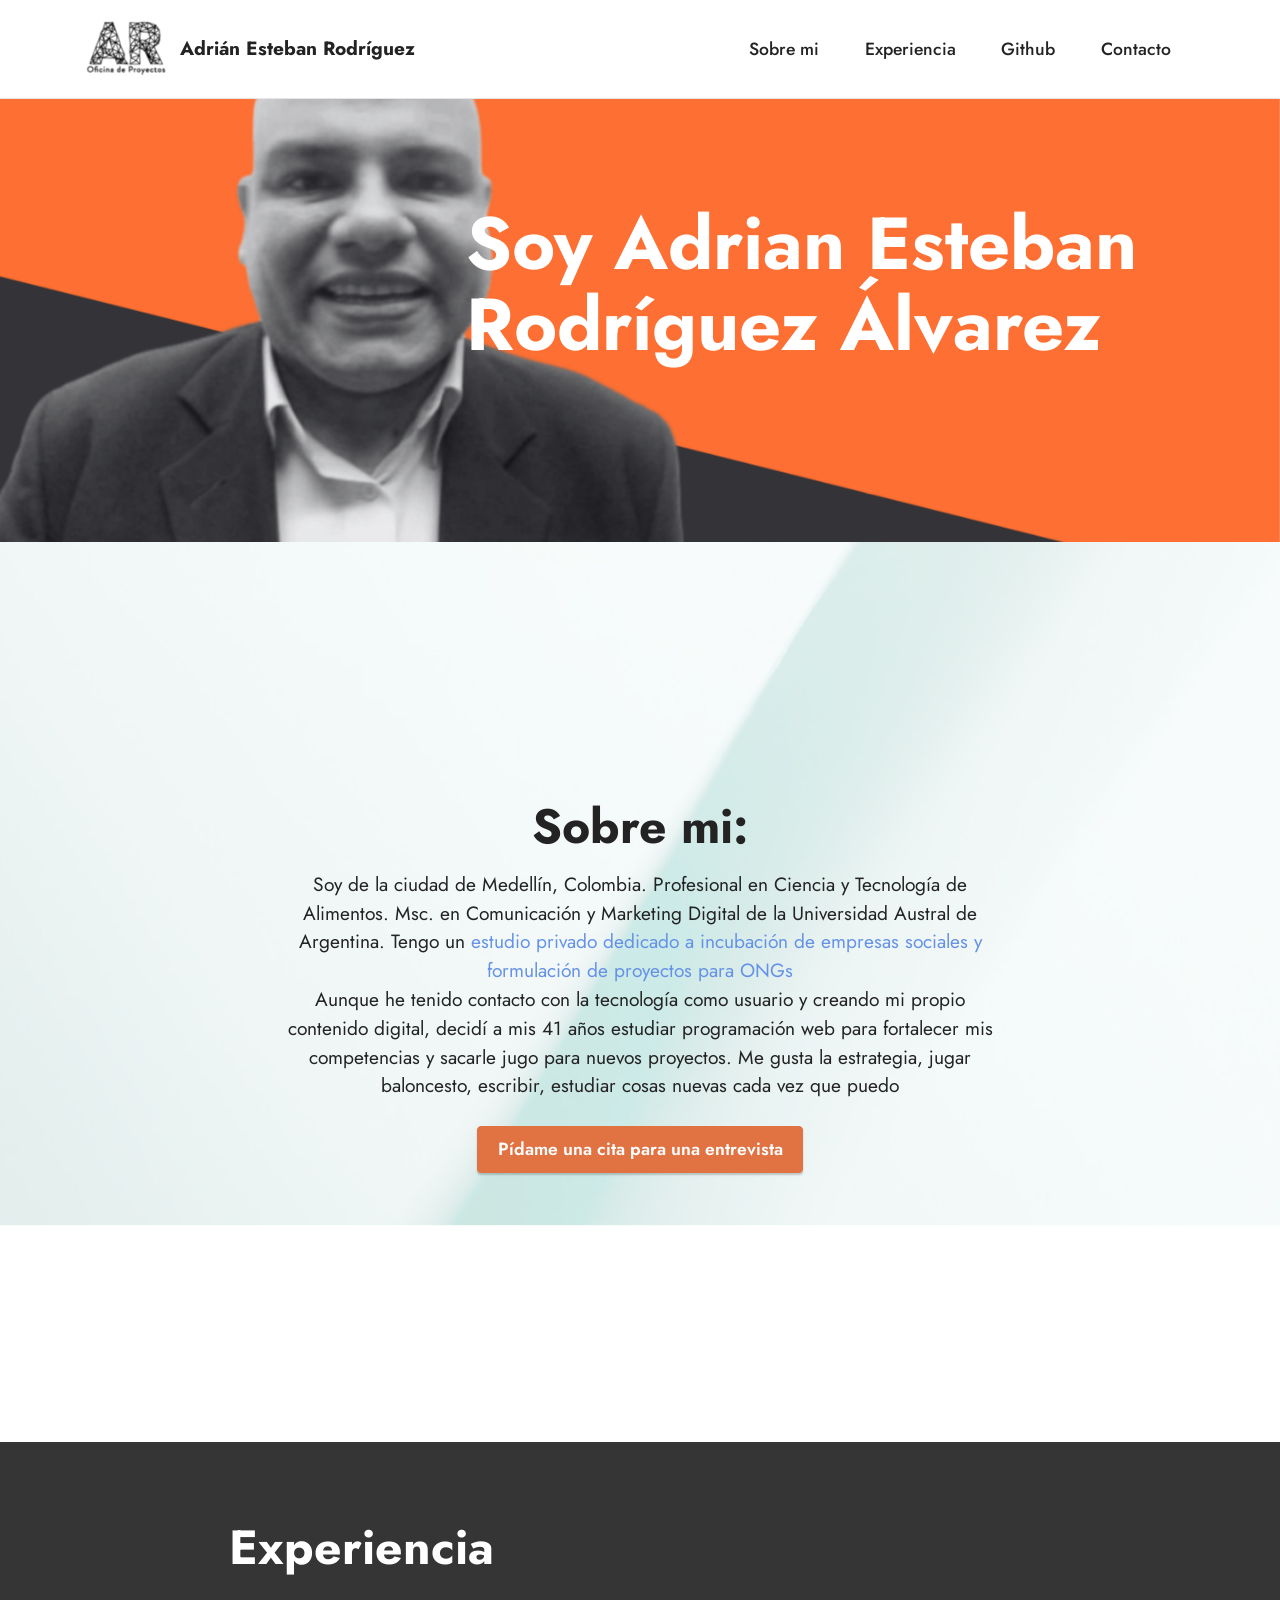
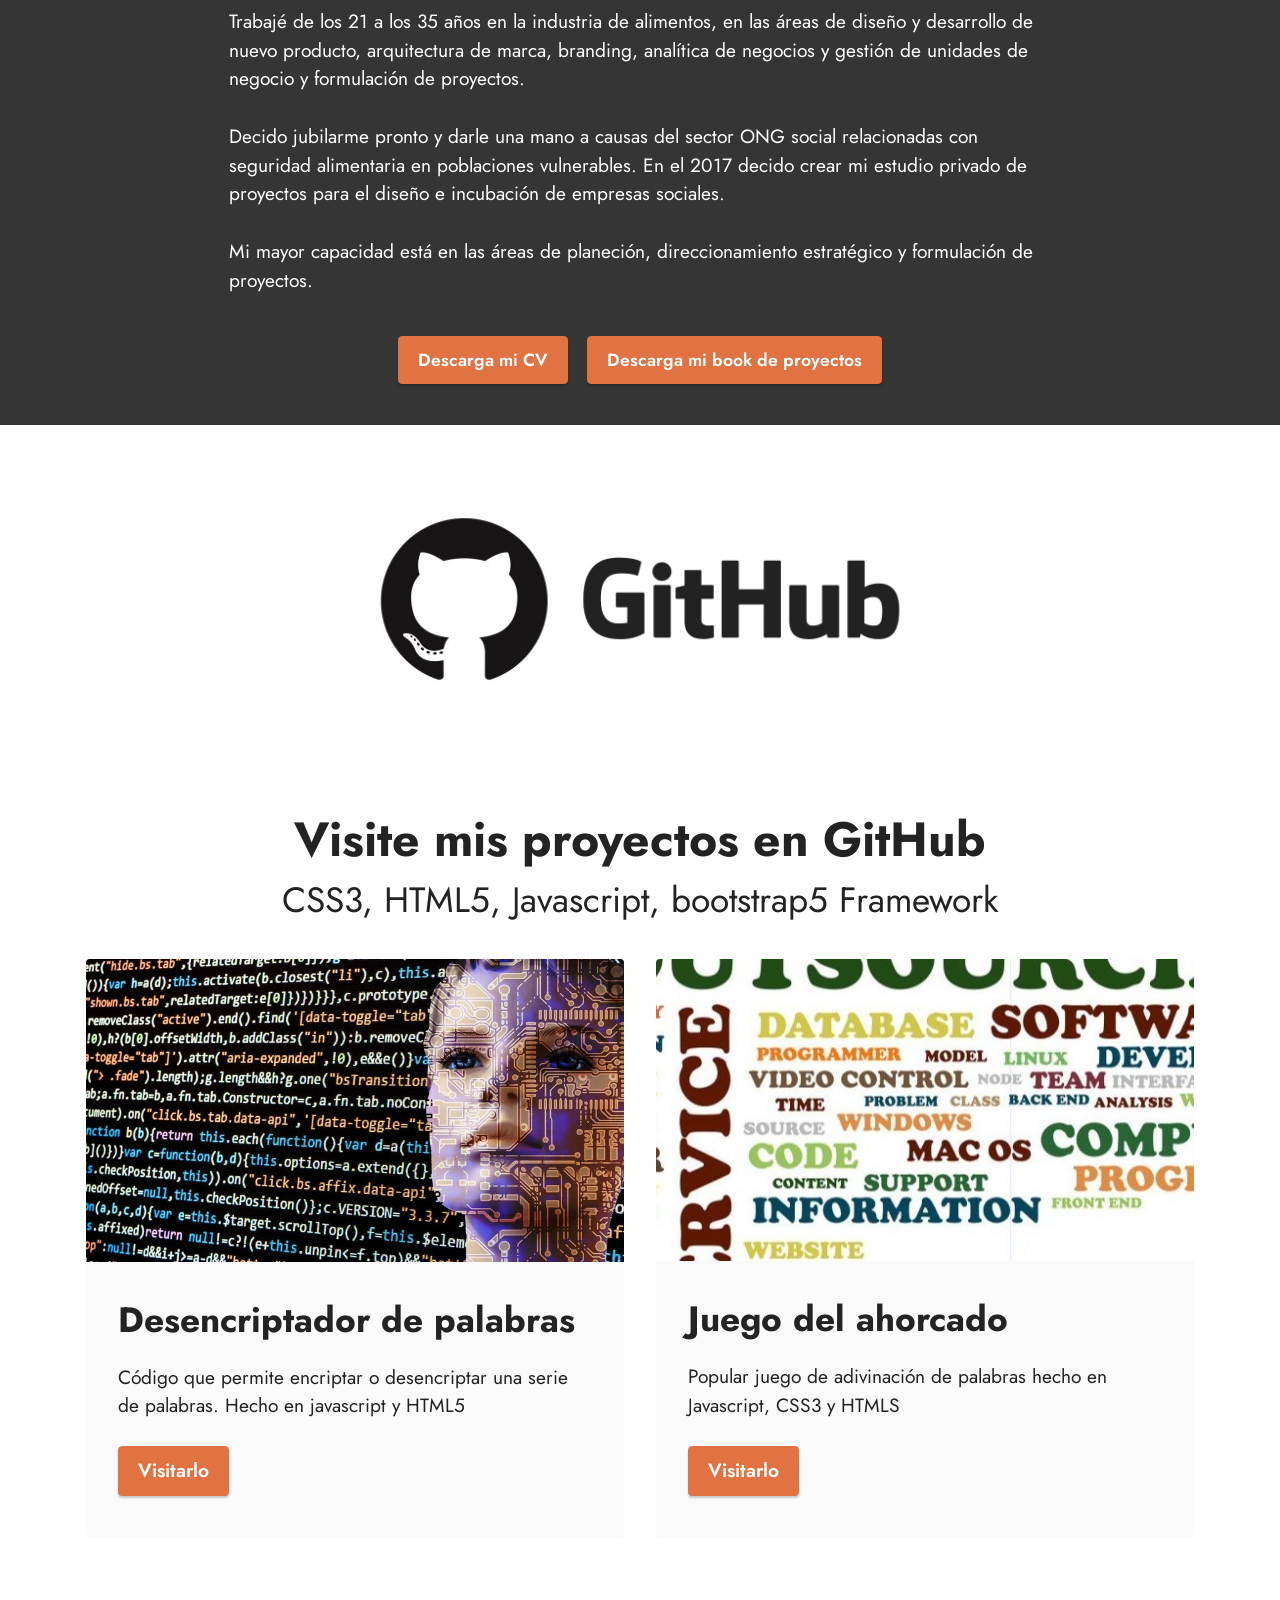
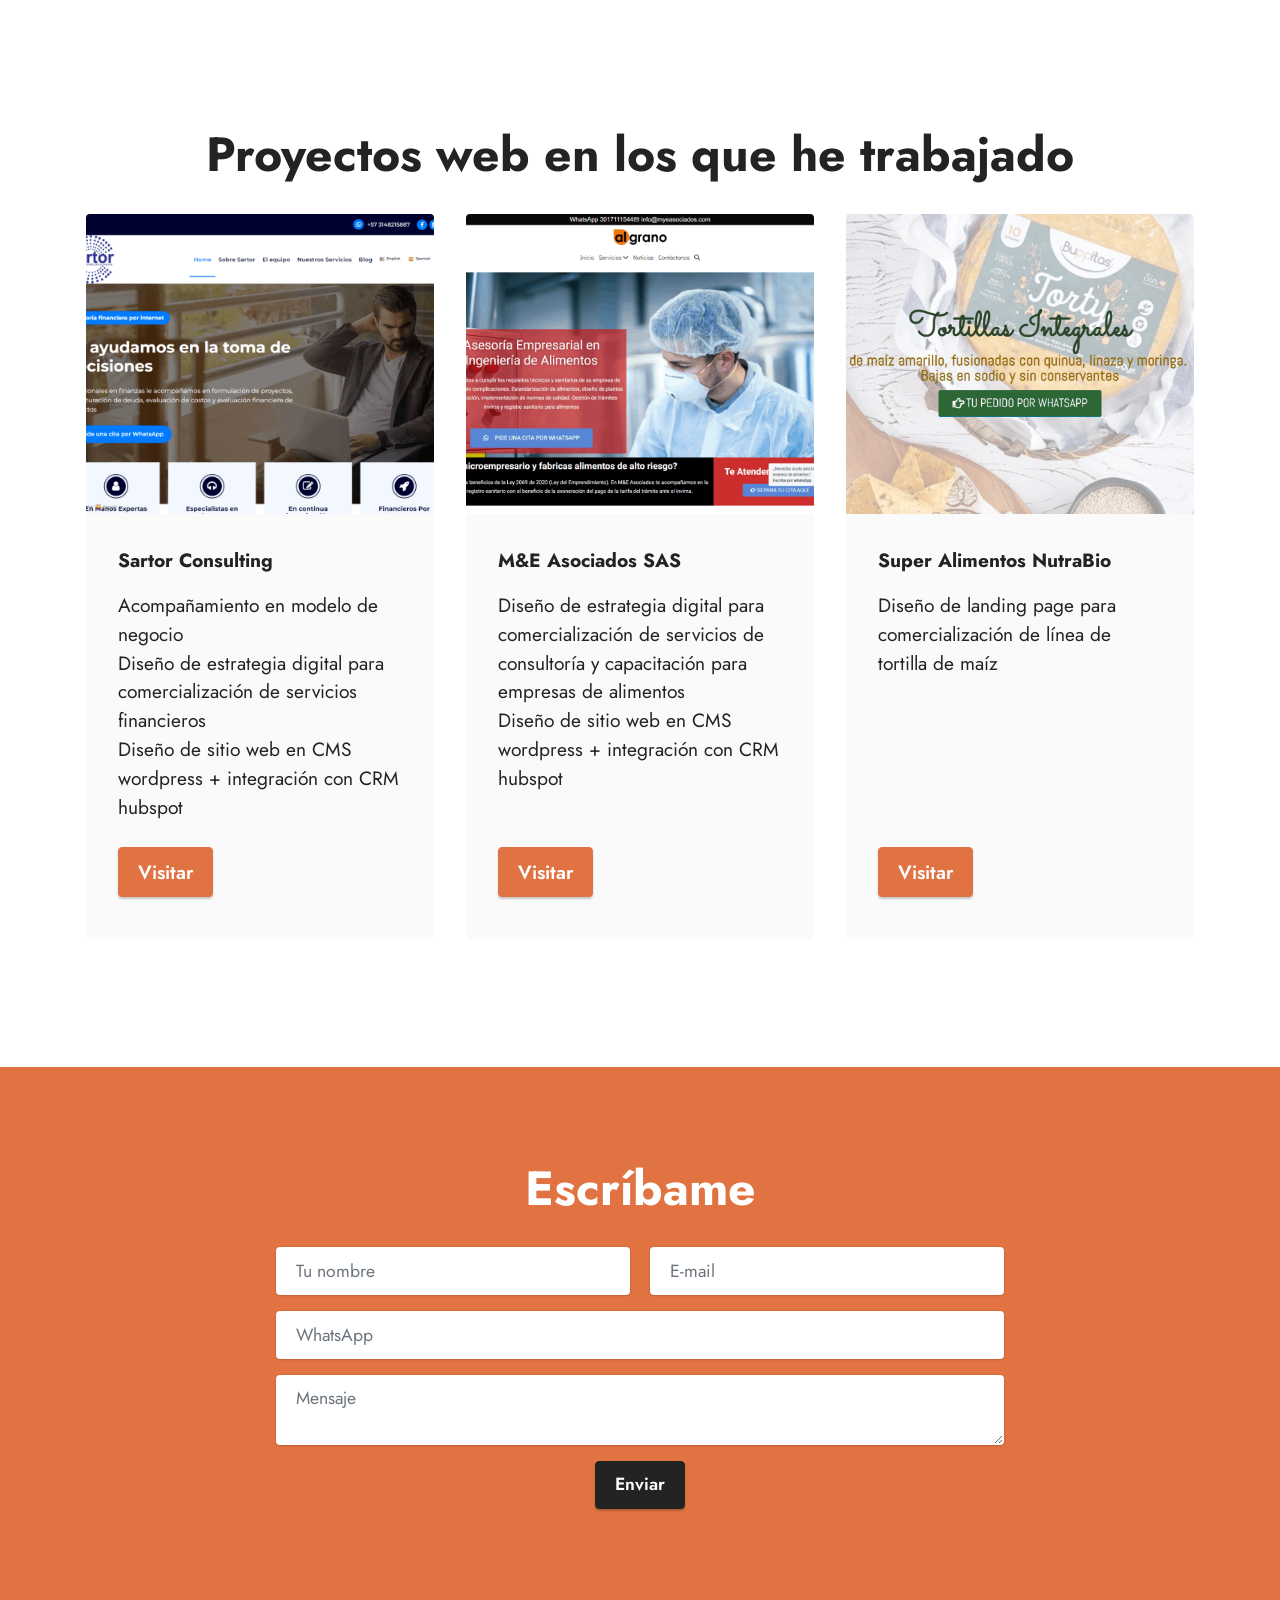
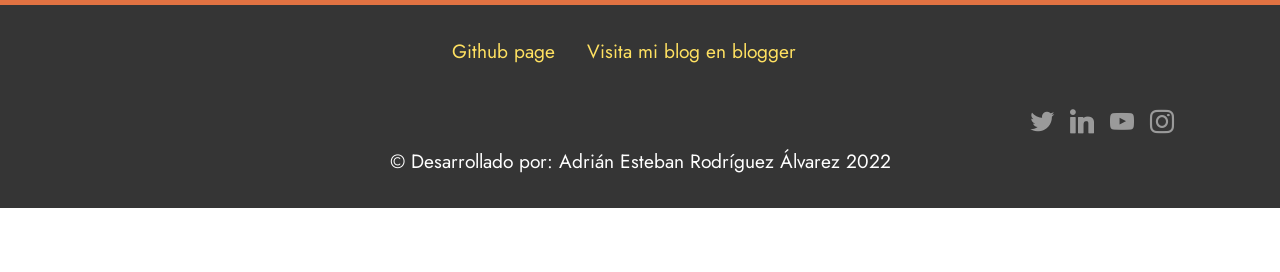
<file: index.html>
<!DOCTYPE html>
<html  >
<head>
  
  <meta charset="UTF-8">
  <meta http-equiv="X-UA-Compatible" content="IE=edge">
  <meta name="generator" content="Mobirise v5.6.8, mobirise.com">
  <meta name="twitter:card" content="summary_large_image"/>
  <meta name="twitter:image:src" content="">
  <meta property="og:image" content="">
  <meta name="twitter:title" content="Home">
  <meta name="viewport" content="width=device-width, initial-scale=1, minimum-scale=1">
  <link rel="shortcut icon" href="assets/images/logo-negro-adrian-1-121x121.png" type="image/x-icon">
  <meta name="description" content="">
  <meta property="og:type" content="website" />
  <meta property="og:title" content="Asesoría Empresarial - Adrián Esteban Rodríguez" />
  <meta property="og:description" content="Portafolio profesional y asesoría empresarial." />
  <meta property="og:image" content="https://adrianestebanrodriguez.github.io/asesoriaempresarial/adrian.png" />
  <meta property="og:url" content="https://adrianestebanrodriguez.github.io/asesoriaempresarial/" />
  
  <title>Home</title>
  <link rel="stylesheet" href="assets/bootstrap/css/bootstrap.min.css">
  <link rel="stylesheet" href="assets/bootstrap/css/bootstrap-grid.min.css">
  <link rel="stylesheet" href="assets/bootstrap/css/bootstrap-reboot.min.css">
  <link rel="stylesheet" href="assets/parallax/jarallax.css">
  <link rel="stylesheet" href="assets/dropdown/css/style.css">
  <link rel="stylesheet" href="assets/socicon/css/styles.css">
  <link rel="stylesheet" href="assets/theme/css/style.css">
  <link rel="preload" href="https://fonts.googleapis.com/css?family=Jost:100,200,300,400,500,600,700,800,900,100i,200i,300i,400i,500i,600i,700i,800i,900i&display=swap" as="style" onload="this.onload=null;this.rel='stylesheet'">
  <noscript><link rel="stylesheet" href="https://fonts.googleapis.com/css?family=Jost:100,200,300,400,500,600,700,800,900,100i,200i,300i,400i,500i,600i,700i,800i,900i&display=swap"></noscript>
  <link rel="preload" as="style" href="assets/mobirise/css/mbr-additional.css"><link rel="stylesheet" href="assets/mobirise/css/mbr-additional.css" type="text/css">
  
  
  
  
</head>
<body>
  
  <section data-bs-version="5.1" class="menu cid-s48OLK6784" once="menu" id="menu1-h">
    
    <nav class="navbar navbar-dropdown navbar-fixed-top navbar-expand-lg">
        <div class="container">
            <div class="navbar-brand">
                <span class="navbar-logo">
                    <a href="#top">
                        <img src="assets/images/logo-negro-adrian-1-121x121.png" alt="Adrián Esteban Rodriguez" style="height: 5.1rem;">
                    </a>
                </span>
                <span class="navbar-caption-wrap"><a class="navbar-caption text-black display-7" href="https://mobiri.se">Adrián Esteban Rodríguez</a></span>
            </div>
            <button class="navbar-toggler" type="button" data-toggle="collapse" data-bs-toggle="collapse" data-target="#navbarSupportedContent" data-bs-target="#navbarSupportedContent" aria-controls="navbarNavAltMarkup" aria-expanded="false" aria-label="Toggle navigation">
                <div class="hamburger">
                    <span></span>
                    <span></span>
                    <span></span>
                    <span></span>
                </div>
            </button>
            <div class="collapse navbar-collapse" id="navbarSupportedContent">
                <ul class="navbar-nav nav-dropdown nav-right" data-app-modern-menu="true"><li class="nav-item"><a class="nav-link link text-black text-primary display-4" href="index.html#header1-f">Sobre mi</a></li>
                    <li class="nav-item"><a class="nav-link link text-black text-primary display-4" href="index.html#content1-8">Experiencia</a></li><li class="nav-item"><a class="nav-link link text-black text-primary display-4" href="index.html#features3-m">Github</a></li><li class="nav-item"><a class="nav-link link text-black text-primary display-4" href="index.html#form5-k">Contacto</a></li></ul>
                
                
            </div>
        </div>
    </nav>

</section>

<section data-bs-version="5.1" class="header5 cid-ta6NFBVen9 mbr-parallax-background" id="header5-l">

    

    
    

    <div class="container">
        <div class="row justify-content-end">
            <div class="col-12 col-lg-8">
                <h1 class="mbr-section-title mbr-fonts-style mbr-white mb-3 display-1"><strong>Soy Adrian Esteban Rodríguez Álvarez</strong></h1>
                
                
                
            </div>
        </div>
    </div>
</section>

<section data-bs-version="5.1" class="header1 cid-s48MCQYojq mbr-fullscreen mbr-parallax-background" id="header1-f">

    

    <div class="mbr-overlay" style="opacity: 0.8; background-color: rgb(255, 255, 255);"></div>

    <div class="align-center container">
        <div class="row justify-content-center">
            <div class="col-12 col-lg-8">
                <h1 class="mbr-section-title mbr-fonts-style mb-3 display-2"><strong>Sobre mi:</strong></h1>
                
                <p class="mbr-text mbr-fonts-style display-7">Soy de la ciudad de Medellín, Colombia. Profesional en Ciencia y Tecnología de Alimentos. Msc. en Comunicación y Marketing Digital de la Universidad Austral de Argentina. Tengo un <a href="https://oficinadeproyectos.bitrix24.site" class="text-primary" target="_blank">estudio privado dedicado a incubación de empresas sociales y formulación de proyectos para ONGs</a><br>Aunque he tenido contacto con la tecnología como usuario y creando mi propio contenido digital, decidí a mis 41 años estudiar programación web para fortalecer mis competencias y sacarle jugo para nuevos proyectos. Me gusta la estrategia, jugar baloncesto, escribir, estudiar cosas nuevas cada vez que puedo</p>
                <div class="mbr-section-btn mt-3"><a class="btn btn-danger display-4" href="https://wa.me/573152006387" target="_blank">Pídame una cita para una entrevista</a></div>
            </div>
        </div>
    </div>
</section>

<section data-bs-version="5.1" class="content1 cid-s48udlf8KU" id="content1-8">
    
    <div class="container">
        <div class="row justify-content-center">
            <div class="title col-12 col-md-9">
                <h3 class="mbr-section-title mbr-fonts-style align-center mb-4 display-2"><strong>Experiencia</strong></h3>
                <h4 class="mbr-section-subtitle align-center mbr-fonts-style mb-4 display-7">Trabajé de los 21 a los 35 años en la industria de alimentos, en las áreas de diseño y desarrollo de nuevo producto, arquitectura de marca, branding, analítica de negocios y gestión de unidades de negocio y formulación de proyectos.<br><br>Decido jubilarme pronto y darle una mano a causas del sector ONG social relacionadas con seguridad alimentaria en poblaciones vulnerables. En el 2017 decido crear mi estudio privado de proyectos para el diseño e incubación de empresas sociales.<br><br>Mi mayor capacidad está en las áreas de planeción, direccionamiento estratégico y formulación de proyectos.</h4>
                <div class="mbr-section-btn align-center"><a class="btn btn-danger display-4" href="https://www.linkedin.com/in/adrian-esteban-rodriguez/overlay/1635494469516/single-media-viewer/" target="_blank">Descarga mi CV</a> <a class="btn btn-danger display-4" href="https://www.linkedin.com/in/adrian-esteban-rodriguez/overlay/1635460813784/single-media-viewer/" target="_blank">Descarga mi book de proyectos</a></div>
            </div>
        </div>
    </div>
</section>

<section data-bs-version="5.1" class="image3 cid-s48upRUlSD" id="image3-9">
    

    

    <div class="container">
        <div class="row justify-content-center">
            <div class="col-12 col-lg-7">
                <div class="image-wrapper">
                    <a href="https://github.com/adrianestebanrodriguez"><img src="assets/images/github-logo-2-imagen-1280x720.jpg" alt="Proyectos en GitHub"></a>
                    
                </div>
            </div>
        </div>
    </div>
</section>

<section data-bs-version="5.1" class="features3 cid-ta79dOLCwh" id="features3-m">
    
    
    <div class="container">
        <div class="mbr-section-head">
            <h4 class="mbr-section-title mbr-fonts-style align-center mb-0 display-2"><strong>Visite mis proyectos en GitHub</strong></h4>
            <h5 class="mbr-section-subtitle mbr-fonts-style align-center mb-0 mt-2 display-5">CSS3, HTML5, Javascript, bootstrap5 Framework</h5>
        </div>
        <div class="row mt-4">
            <div class="item features-image сol-12 col-md-6 col-lg-6">
                <div class="item-wrapper">
                    <div class="item-img">
                        <img src="assets/images/mbr-1076x720.jpeg" alt="Desencriptador de palabras github">
                    </div>
                    <div class="item-content">
                        <h5 class="item-title mbr-fonts-style display-5"><strong>Desencriptador de palabras</strong></h5>
                        
                        <p class="mbr-text mbr-fonts-style mt-3 display-7">Código que permite encriptar o desencriptar una serie de palabras. Hecho en javascript y HTML5</p>
                    </div>
                    <div class="mbr-section-btn item-footer mt-2"><a href="https://github.com/adrianestebanrodriguez/challengeonecodificador2" class="btn item-btn btn-danger display-7" target="_blank">Visitarlo</a></div>
                </div>
            </div>
            <div class="item features-image сol-12 col-md-6 col-lg-6">
                <div class="item-wrapper">
                    <div class="item-img">
                        <img src="assets/images/mbr-2-1076x828.jpeg" alt="Juego del ahorcado">
                    </div>
                    <div class="item-content">
                        <h5 class="item-title mbr-fonts-style display-5"><strong>Juego del ahorcado</strong></h5>
                        
                        <p class="mbr-text mbr-fonts-style mt-3 display-7">Popular juego de adivinación de palabras hecho en Javascript, CSS3 y HTMLS</p>
                    </div>
                    <div class="mbr-section-btn item-footer mt-2"><a href="https://github.com/adrianestebanrodriguez/juegodelahorcado" class="btn item-btn btn-danger display-7" target="_blank">Visitarlo</a></div>
                </div>
            </div>
            
        </div>
    </div>
</section>

<section data-bs-version="5.1" class="gallery1 cid-ta7kvIAayM" id="gallery1-n">
    
    
    <div class="container">
        <div class="mbr-section-head">
            <h4 class="mbr-section-title mbr-fonts-style align-center mb-0 display-2"><strong>Proyectos web en los que he trabajado</strong></h4>
            
        </div>
        <div class="row mt-4">
            <div class="item features-image сol-12 col-md-6 col-lg-4">
                <div class="item-wrapper">
                    <div class="item-img">
                        <img src="assets/images/sartor-1108x749.png" alt="Sartor Consulting" data-slide-to="0" data-bs-slide-to="0">
                    </div>
                    <div class="item-content">
                        <h5 class="item-title mbr-fonts-style display-7">
                            <strong>Sartor Consulting</strong></h5>
                        
                        <p class="mbr-text mbr-fonts-style mt-3 display-7">Acompañamiento en modelo de negocio<br>Diseño de estrategia digital para comercialización de servicios financieros<br>Diseño de sitio web en CMS wordpress + integración con CRM hubspot</p>
                    </div>
                    <div class="mbr-section-btn item-footer mt-2"><a href="https://www.sartor.com.co" class="btn item-btn btn-danger display-7" target="_blank">Visitar</a></div>
                </div>
            </div>
            <div class="item features-image сol-12 col-md-6 col-lg-4">
                <div class="item-wrapper">
                    <div class="item-img">
                        <img src="assets/images/mye-asociados-1108x798.png" alt="M&amp;E Asociados" data-slide-to="1" data-bs-slide-to="1">
                    </div>
                    <div class="item-content">
                        <h5 class="item-title mbr-fonts-style display-7">
                            <strong>M&amp;E Asociados SAS</strong></h5>
                        
                        <p class="mbr-text mbr-fonts-style mt-3 display-7">Diseño de estrategia digital para comercialización de servicios de consultoría y capacitación para empresas de alimentos<br>Diseño de sitio web en CMS wordpress + integración con CRM hubspot</p>
                    </div>
                    <div class="mbr-section-btn item-footer mt-2"><a href="https://www.myeasociados.com" class="btn item-btn btn-danger display-7" target="_blank">Visitar</a></div>
                </div>
            </div><div class="item features-image сol-12 col-md-6 col-lg-4">
                <div class="item-wrapper">
                    <div class="item-img">
                        <img src="assets/images/buppitas-1280x865.png" alt="M&amp;E Asociados" data-slide-to="2" data-bs-slide-to="2">
                    </div>
                    <div class="item-content">
                        <h5 class="item-title mbr-fonts-style display-7">
                            <strong>Super Alimentos NutraBio</strong></h5>
                        
                        <p class="mbr-text mbr-fonts-style mt-3 display-7">Diseño de landing page para comercialización de línea de tortilla de maíz</p>
                    </div>
                    <div class="mbr-section-btn item-footer mt-2"><a href="https://buppitas.com" class="btn item-btn btn-danger display-7" target="_blank">Visitar</a></div>
                </div>
            </div>
            
            
        </div>
    </div>
</section>

<section data-bs-version="5.1" class="form5 cid-t9DFxkIx6P" id="form5-k">
    
    
    <div class="container">
        <div class="mbr-section-head">
            <h3 class="mbr-section-title mbr-fonts-style align-center mb-0 display-2">
                <strong>Escríbame</strong></h3>
            
        </div>
        <div class="row justify-content-center mt-4">
            <div class="col-lg-8 mx-auto mbr-form" data-form-type="formoid">
                <form action="https://mobirise.eu/" method="POST" class="mbr-form form-with-styler" data-form-title="Form Name"><input type="hidden" name="email" data-form-email="true" value="3mFuAAYiSu/azY598O/RaIYME7DBruEcKhIvjjnYmbRDqZcAhYatxc6QJXb0PcnYSxGJXkjyHpVc8nb+rWERH8B0FbqKDdDMCdVRaDy9EKlcea1o6D9SeRYet1E4VLHW">
                    <div class="row">
                        <div hidden="hidden" data-form-alert="" class="alert alert-success col-12">Gracias por escribirme, me pondré en contacto lo más pronto posible</div>
                        <div hidden="hidden" data-form-alert-danger="" class="alert alert-danger col-12">
                            Oops...! some problem!
                        </div>
                    </div>
                    <div class="dragArea row">
                        <div class="col-md col-sm-12 form-group mb-3" data-for="name">
                            <input type="text" name="name" placeholder="Tu nombre" data-form-field="name" class="form-control" value="" id="name-form5-k">
                        </div>
                        <div class="col-md col-sm-12 form-group mb-3" data-for="email">
                            <input type="email" name="email" placeholder="E-mail" data-form-field="email" class="form-control" value="" id="email-form5-k">
                        </div>
                        <div class="col-12 form-group mb-3" data-for="url">
                            <input type="url" name="url" placeholder="WhatsApp" data-form-field="url" class="form-control" value="" id="url-form5-k">
                        </div>
                        <div class="col-12 form-group mb-3" data-for="textarea">
                            <textarea name="textarea" placeholder="Mensaje" data-form-field="textarea" class="form-control" id="textarea-form5-k"></textarea>
                        </div>
                        <div class="col-lg-12 col-md-12 col-sm-12 align-center mbr-section-btn"><button type="submit" class="btn btn-black display-4">Enviar</button></div>
                    </div>
                </form>
            </div>
        </div>
    </div>
</section>

<section data-bs-version="5.1" class="footer3 cid-s48P1Icc8J" once="footers" id="footer3-i">

    

    

    <div class="container">
        <div class="media-container-row align-center mbr-white">
            <div class="row row-links">
                <ul class="foot-menu">
                    
                    
                    
                    
                    
                <li class="foot-menu-item mbr-fonts-style display-7"><a href="https://github.com/adrianestebanrodriguez" class="text-warning" target="_blank">Github page</a></li><li class="foot-menu-item mbr-fonts-style display-7"><a href="https://adrianestebanrodriguez.blogspot.com" class="text-warning" target="_blank">Visita mi blog en blogger</a></li><li class="foot-menu-item mbr-fonts-style display-7"><a href="https://mobirise.com/" class="text-success"><br></a><a href="https://mobirise.com/" class="text-success"><br></a></li></ul>
            </div>
            <div class="row social-row">
                <div class="social-list align-right pb-2">
                    
                    
                    
                    
                    
                    
                <div class="soc-item">
                        <a href="https://twitter.com/arempresasocial" target="_blank">
                            <span class="mbr-iconfont mbr-iconfont-social socicon-twitter socicon"></span>
                        </a>
                    </div><div class="soc-item">
                        <a href="https://www.linkedin.com/in/adrian-esteban-rodriguez/ise/1616226671953247" target="_blank">
                            <span class="mbr-iconfont mbr-iconfont-social socicon-linkedin socicon"></span>
                        </a>
                    </div><div class="soc-item">
                        <a href="https://www.youtube.com/channel/UCfFFD2-ug3zfMekm5wb-9jg" target="_blank">
                            <span class="mbr-iconfont mbr-iconfont-social socicon-youtube socicon"></span>
                        </a>
                    </div><div class="soc-item">
                        <a href="https://www.instagram.com/aesteban.rodriguez/" target="_blank">
                            <span class="mbr-iconfont mbr-iconfont-social socicon-instagram socicon"></span>
                        </a>
                    </div></div>
            </div>
            <div class="row row-copirayt">
                <p class="mbr-text mb-0 mbr-fonts-style mbr-white align-center display-7">
                    © Desarrollado por: Adrián Esteban Rodríguez Álvarez 2022</p>
            </div>
        </div>
    </div>
</section><section class="display-7" style="padding: 0;align-items: center;justify-content: center;flex-wrap: wrap;    align-content: center;display: flex;position: relative;height: 4rem;"><a href="https://mobiri.se/240253" style="flex: 1 1;height: 4rem;position: absolute;width: 100%;z-index: 1;"><img alt="" style="height: 4rem;" src="[data-uri]"></a><p style="margin: 0;text-align: center;" class="display-7">&#8204;</p><a style="z-index:1" href="https://mobirise.com/html-builder.html"></a></section><script src="assets/bootstrap/js/bootstrap.bundle.min.js"></script>  <script src="assets/parallax/jarallax.js"></script>  <script src="assets/smoothscroll/smooth-scroll.js"></script>  <script src="assets/ytplayer/index.js"></script>  <script src="assets/dropdown/js/navbar-dropdown.js"></script>  <script src="assets/theme/js/script.js"></script>  <script src="assets/formoid/formoid.min.js"></script>  
  
  
</body>
</html>
</file>
<file: assets/parallax/jarallax.css>
.jarallax {
    position: relative;
    z-index: 0;
}
.jarallax > .jarallax-img {
    position: absolute;
    object-fit: cover;
    /* support for plugin https://github.com/bfred-it/object-fit-images */
    font-family: 'object-fit: cover;';
    top: 0;
    left: 0;
    width: 100%;
    height: 100%;
    z-index: -1;
}
</file>
<file: assets/dropdown/css/style.css>
.navbar-dropdown {
  left: 0;
  padding: 0;
  position: absolute;
  right: 0;
  top: 0;
  transition: all 0.45s ease;
  z-index: 1030;
  background: #282828; }
  .navbar-dropdown .navbar-logo {
    margin-right: 0.8rem;
    transition: margin 0.3s ease-in-out;
    vertical-align: middle; }
    .navbar-dropdown .navbar-logo img {
      height: 3.125rem;
      transition: all 0.3s ease-in-out; }
    .navbar-dropdown .navbar-logo.mbr-iconfont {
      font-size: 3.125rem;
      line-height: 3.125rem; }
  .navbar-dropdown .navbar-caption {
    font-weight: 700;
    white-space: normal;
    vertical-align: -4px;
    line-height: 3.125rem !important; }
    .navbar-dropdown .navbar-caption, .navbar-dropdown .navbar-caption:hover {
      color: inherit;
      text-decoration: none; }
  .navbar-dropdown .mbr-iconfont + .navbar-caption {
    vertical-align: -1px; }
  .navbar-dropdown.navbar-fixed-top {
    position: fixed; }
  .navbar-dropdown .navbar-brand span {
    vertical-align: -4px; }
  .navbar-dropdown.bg-color.transparent {
    background: none; }
  .navbar-dropdown.navbar-short .navbar-brand {
    padding: 0.625rem 0; }
    .navbar-dropdown.navbar-short .navbar-brand span {
      vertical-align: -1px; }
  .navbar-dropdown.navbar-short .navbar-caption {
    line-height: 2.375rem !important;
    vertical-align: -2px; }
  .navbar-dropdown.navbar-short .navbar-logo {
    margin-right: 0.5rem; }
    .navbar-dropdown.navbar-short .navbar-logo img {
      height: 2.375rem; }
    .navbar-dropdown.navbar-short .navbar-logo.mbr-iconfont {
      font-size: 2.375rem;
      line-height: 2.375rem; }
  .navbar-dropdown.navbar-short .mbr-table-cell {
    height: 3.625rem; }
  .navbar-dropdown .navbar-close {
    left: 0.6875rem;
    position: fixed;
    top: 0.75rem;
    z-index: 1000; }
  .navbar-dropdown .hamburger-icon {
    content: "";
    display: inline-block;
    vertical-align: middle;
    width: 16px;
    -webkit-box-shadow: 0 -6px 0 1px #282828,0 0 0 1px #282828,0 6px 0 1px #282828;
    -moz-box-shadow: 0 -6px 0 1px #282828,0 0 0 1px #282828,0 6px 0 1px #282828;
    box-shadow: 0 -6px 0 1px #282828,0 0 0 1px #282828,0 6px 0 1px #282828; }

.dropdown-menu .dropdown-toggle[data-toggle="dropdown-submenu"]::after {
  border-bottom: 0.35em solid transparent;
  border-left: 0.35em solid;
  border-right: 0;
  border-top: 0.35em solid transparent;
  margin-left: 0.3rem; }

.dropdown-menu .dropdown-item:focus {
  outline: 0; }

.nav-dropdown {
  font-size: 0.75rem;
  font-weight: 500;
  height: auto !important; }
  .nav-dropdown .nav-btn {
    padding-left: 1rem; }
  .nav-dropdown .link {
    margin: .667em 1.667em;
    font-weight: 500;
    padding: 0;
    transition: color .2s ease-in-out; }
    .nav-dropdown .link.dropdown-toggle {
      margin-right: 2.583em; }
      .nav-dropdown .link.dropdown-toggle::after {
        margin-left: .25rem;
        border-top: 0.35em solid;
        border-right: 0.35em solid transparent;
        border-left: 0.35em solid transparent;
        border-bottom: 0; }
      .nav-dropdown .link.dropdown-toggle[aria-expanded="true"] {
        margin: 0;
        padding: 0.667em 3.263em  0.667em 1.667em; }
  .nav-dropdown .link::after,
  .nav-dropdown .dropdown-item::after {
    color: inherit; }
  .nav-dropdown .btn {
    font-size: 0.75rem;
    font-weight: 700;
    letter-spacing: 0;
    margin-bottom: 0;
    padding-left: 1.25rem;
    padding-right: 1.25rem; }
  .nav-dropdown .dropdown-menu {
    border-radius: 0;
    border: 0;
    left: 0;
    margin: 0;
    padding-bottom: 1.25rem;
    padding-top: 1.25rem;
    position: relative; }
  .nav-dropdown .dropdown-submenu {
    margin-left: 0.125rem;
    top: 0; }
  .nav-dropdown .dropdown-item {
    font-weight: 500;
    line-height: 2;
    padding: 0.3846em 4.615em 0.3846em 1.5385em;
    position: relative;
    transition: color .2s ease-in-out, background-color .2s ease-in-out; }
    .nav-dropdown .dropdown-item::after {
      margin-top: -0.3077em;
      position: absolute;
      right: 1.1538em;
      top: 50%; }
    .nav-dropdown .dropdown-item:focus, .nav-dropdown .dropdown-item:hover {
      background: none; }

@media (max-width: 767px) {
  .nav-dropdown.navbar-toggleable-sm {
    bottom: 0;
    display: none;
    left: 0;
    overflow-x: hidden;
    position: fixed;
    top: 0;
    transform: translateX(-100%);
    -ms-transform: translateX(-100%);
    -webkit-transform: translateX(-100%);
    width: 18.75rem;
    z-index: 999; } }
.nav-dropdown.navbar-toggleable-xl {
  bottom: 0;
  display: none;
  left: 0;
  overflow-x: hidden;
  position: fixed;
  top: 0;
  transform: translateX(-100%);
  -ms-transform: translateX(-100%);
  -webkit-transform: translateX(-100%);
  width: 18.75rem;
  z-index: 999; }

.nav-dropdown-sm {
  display: block !important;
  overflow-x: hidden;
  overflow: auto;
  padding-top: 3.875rem; }
  .nav-dropdown-sm::after {
    content: "";
    display: block;
    height: 3rem;
    width: 100%; }
  .nav-dropdown-sm.collapse.in ~ .navbar-close {
    display: block !important; }
  .nav-dropdown-sm.collapsing, .nav-dropdown-sm.collapse.in {
    transform: translateX(0);
    -ms-transform: translateX(0);
    -webkit-transform: translateX(0);
    transition: all 0.25s ease-out;
    -webkit-transition: all 0.25s ease-out;
    background: #282828; }
  .nav-dropdown-sm.collapsing[aria-expanded="false"] {
    transform: translateX(-100%);
    -ms-transform: translateX(-100%);
    -webkit-transform: translateX(-100%); }
  .nav-dropdown-sm .nav-item {
    display: block;
    margin-left: 0 !important;
    padding-left: 0; }
  .nav-dropdown-sm .link,
  .nav-dropdown-sm .dropdown-item {
    border-top: 1px dotted rgba(255, 255, 255, 0.1);
    font-size: 0.8125rem;
    line-height: 1.6;
    margin: 0 !important;
    padding: 0.875rem 2.4rem 0.875rem 1.5625rem !important;
    position: relative;
    white-space: normal; }
    .nav-dropdown-sm .link:focus, .nav-dropdown-sm .link:hover,
    .nav-dropdown-sm .dropdown-item:focus,
    .nav-dropdown-sm .dropdown-item:hover {
      background: rgba(0, 0, 0, 0.2) !important;
      color: #c0a375; }
  .nav-dropdown-sm .nav-btn {
    position: relative;
    padding: 1.5625rem 1.5625rem 0 1.5625rem; }
    .nav-dropdown-sm .nav-btn::before {
      border-top: 1px dotted rgba(255, 255, 255, 0.1);
      content: "";
      left: 0;
      position: absolute;
      top: 0;
      width: 100%; }
    .nav-dropdown-sm .nav-btn + .nav-btn {
      padding-top: 0.625rem; }
      .nav-dropdown-sm .nav-btn + .nav-btn::before {
        display: none; }
  .nav-dropdown-sm .btn {
    padding: 0.625rem 0; }
  .nav-dropdown-sm .dropdown-toggle[data-toggle="dropdown-submenu"]::after {
    margin-left: .25rem;
    border-top: 0.35em solid;
    border-right: 0.35em solid transparent;
    border-left: 0.35em solid transparent;
    border-bottom: 0; }
  .nav-dropdown-sm .dropdown-toggle[data-toggle="dropdown-submenu"][aria-expanded="true"]::after {
    border-top: 0;
    border-right: 0.35em solid transparent;
    border-left: 0.35em solid transparent;
    border-bottom: 0.35em solid; }
  .nav-dropdown-sm .dropdown-menu {
    margin: 0;
    padding: 0;
    position: relative;
    top: 0;
    left: 0;
    width: 100%;
    border: 0;
    float: none;
    border-radius: 0;
    background: none; }
  .nav-dropdown-sm .dropdown-submenu {
    left: 100%;
    margin-left: 0.125rem;
    margin-top: -1.25rem;
    top: 0; }

.navbar-toggleable-sm .nav-dropdown .dropdown-menu {
  position: absolute; }

.navbar-toggleable-sm .nav-dropdown .dropdown-submenu {
  left: 100%;
  margin-left: 0.125rem;
  margin-top: -1.25rem;
  top: 0; }

.navbar-toggleable-sm.opened .nav-dropdown .dropdown-menu {
  position: relative; }

.navbar-toggleable-sm.opened .nav-dropdown .dropdown-submenu {
  left: 0;
  margin-left: 00rem;
  margin-top: 0rem;
  top: 0; }

.is-builder .nav-dropdown.collapsing {
  transition: none !important; }
</file>
<file: assets/socicon/css/styles.css>
@charset "UTF-8";

@font-face {
  font-family: 'Socicon';
  src:  url('../fonts/socicon.eot');
  src:  url('../fonts/socicon.eot?#iefix') format('embedded-opentype'),
    url('../fonts/socicon.woff2') format('woff2'),
    url('../fonts/socicon.ttf') format('truetype'),
    url('../fonts/socicon.woff') format('woff'),
    url('../fonts/socicon.svg#socicon') format('svg');
  font-weight: normal;
  font-style: normal;
  font-display: swap;
}

[data-icon]:before {
  font-family: "socicon" !important;
  content: attr(data-icon);
  font-style: normal !important;
  font-weight: normal !important;
  font-variant: normal !important;
  text-transform: none !important;
  speak: none;
  line-height: 1;
  -webkit-font-smoothing: antialiased;
  -moz-osx-font-smoothing: grayscale;
}

[class^="socicon-"], [class*=" socicon-"] {
  /* use !important to prevent issues with browser extensions that change fonts */
  font-family: 'Socicon' !important;
  speak: none;
  font-style: normal;
  font-weight: normal;
  font-variant: normal;
  text-transform: none;
  line-height: 1;

  /* Better Font Rendering =========== */
  -webkit-font-smoothing: antialiased;
  -moz-osx-font-smoothing: grayscale;
}

.socicon-eitaa:before {
  content: "\e97c";
}
.socicon-soroush:before {
  content: "\e97d";
}
.socicon-bale:before {
  content: "\e97e";
}
.socicon-zazzle:before {
  content: "\e97b";
}
.socicon-society6:before {
  content: "\e97a";
}
.socicon-redbubble:before {
  content: "\e979";
}
.socicon-avvo:before {
  content: "\e978";
}
.socicon-stitcher:before {
  content: "\e977";
}
.socicon-googlehangouts:before {
  content: "\e974";
}
.socicon-dlive:before {
  content: "\e975";
}
.socicon-vsco:before {
  content: "\e976";
}
.socicon-flipboard:before {
  content: "\e973";
}
.socicon-ubuntu:before {
  content: "\e958";
}
.socicon-artstation:before {
  content: "\e959";
}
.socicon-invision:before {
  content: "\e95a";
}
.socicon-torial:before {
  content: "\e95b";
}
.socicon-collectorz:before {
  content: "\e95c";
}
.socicon-seenthis:before {
  content: "\e95d";
}
.socicon-googleplaymusic:before {
  content: "\e95e";
}
.socicon-debian:before {
  content: "\e95f";
}
.socicon-filmfreeway:before {
  content: "\e960";
}
.socicon-gnome:before {
  content: "\e961";
}
.socicon-itchio:before {
  content: "\e962";
}
.socicon-jamendo:before {
  content: "\e963";
}
.socicon-mix:before {
  content: "\e964";
}
.socicon-sharepoint:before {
  content: "\e965";
}
.socicon-tinder:before {
  content: "\e966";
}
.socicon-windguru:before {
  content: "\e967";
}
.socicon-cdbaby:before {
  content: "\e968";
}
.socicon-elementaryos:before {
  content: "\e969";
}
.socicon-stage32:before {
  content: "\e96a";
}
.socicon-tiktok:before {
  content: "\e96b";
}
.socicon-gitter:before {
  content: "\e96c";
}
.socicon-letterboxd:before {
  content: "\e96d";
}
.socicon-threema:before {
  content: "\e96e";
}
.socicon-splice:before {
  content: "\e96f";
}
.socicon-metapop:before {
  content: "\e970";
}
.socicon-naver:before {
  content: "\e971";
}
.socicon-remote:before {
  content: "\e972";
}
.socicon-internet:before {
  content: "\e957";
}
.socicon-moddb:before {
  content: "\e94b";
}
.socicon-indiedb:before {
  content: "\e94c";
}
.socicon-traxsource:before {
  content: "\e94d";
}
.socicon-gamefor:before {
  content: "\e94e";
}
.socicon-pixiv:before {
  content: "\e94f";
}
.socicon-myanimelist:before {
  content: "\e950";
}
.socicon-blackberry:before {
  content: "\e951";
}
.socicon-wickr:before {
  content: "\e952";
}
.socicon-spip:before {
  content: "\e953";
}
.socicon-napster:before {
  content: "\e954";
}
.socicon-beatport:before {
  content: "\e955";
}
.socicon-hackerone:before {
  content: "\e956";
}
.socicon-hackernews:before {
  content: "\e946";
}
.socicon-smashwords:before {
  content: "\e947";
}
.socicon-kobo:before {
  content: "\e948";
}
.socicon-bookbub:before {
  content: "\e949";
}
.socicon-mailru:before {
  content: "\e94a";
}
.socicon-gitlab:before {
  content: "\e945";
}
.socicon-instructables:before {
  content: "\e944";
}
.socicon-portfolio:before {
  content: "\e943";
}
.socicon-codered:before {
  content: "\e940";
}
.socicon-origin:before {
  content: "\e941";
}
.socicon-nextdoor:before {
  content: "\e942";
}
.socicon-udemy:before {
  content: "\e93f";
}
.socicon-livemaster:before {
  content: "\e93e";
}
.socicon-crunchbase:before {
  content: "\e93b";
}
.socicon-homefy:before {
  content: "\e93c";
}
.socicon-calendly:before {
  content: "\e93d";
}
.socicon-realtor:before {
  content: "\e90f";
}
.socicon-tidal:before {
  content: "\e910";
}
.socicon-qobuz:before {
  content: "\e911";
}
.socicon-natgeo:before {
  content: "\e912";
}
.socicon-mastodon:before {
  content: "\e913";
}
.socicon-unsplash:before {
  content: "\e914";
}
.socicon-homeadvisor:before {
  content: "\e915";
}
.socicon-angieslist:before {
  content: "\e916";
}
.socicon-codepen:before {
  content: "\e917";
}
.socicon-slack:before {
  content: "\e918";
}
.socicon-openaigym:before {
  content: "\e919";
}
.socicon-logmein:before {
  content: "\e91a";
}
.socicon-fiverr:before {
  content: "\e91b";
}
.socicon-gotomeeting:before {
  content: "\e91c";
}
.socicon-aliexpress:before {
  content: "\e91d";
}
.socicon-guru:before {
  content: "\e91e";
}
.socicon-appstore:before {
  content: "\e91f";
}
.socicon-homes:before {
  content: "\e920";
}
.socicon-zoom:before {
  content: "\e921";
}
.socicon-alibaba:before {
  content: "\e922";
}
.socicon-craigslist:before {
  content: "\e923";
}
.socicon-wix:before {
  content: "\e924";
}
.socicon-redfin:before {
  content: "\e925";
}
.socicon-googlecalendar:before {
  content: "\e926";
}
.socicon-shopify:before {
  content: "\e927";
}
.socicon-freelancer:before {
  content: "\e928";
}
.socicon-seedrs:before {
  content: "\e929";
}
.socicon-bing:before {
  content: "\e92a";
}
.socicon-doodle:before {
  content: "\e92b";
}
.socicon-bonanza:before {
  content: "\e92c";
}
.socicon-squarespace:before {
  content: "\e92d";
}
.socicon-toptal:before {
  content: "\e92e";
}
.socicon-gust:before {
  content: "\e92f";
}
.socicon-ask:before {
  content: "\e930";
}
.socicon-trulia:before {
  content: "\e931";
}
.socicon-loomly:before {
  content: "\e932";
}
.socicon-ghost:before {
  content: "\e933";
}
.socicon-upwork:before {
  content: "\e934";
}
.socicon-fundable:before {
  content: "\e935";
}
.socicon-booking:before {
  content: "\e936";
}
.socicon-googlemaps:before {
  content: "\e937";
}
.socicon-zillow:before {
  content: "\e938";
}
.socicon-niconico:before {
  content: "\e939";
}
.socicon-toneden:before {
  content: "\e93a";
}
.socicon-augment:before {
  content: "\e908";
}
.socicon-bitbucket:before {
  content: "\e909";
}
.socicon-fyuse:before {
  content: "\e90a";
}
.socicon-yt-gaming:before {
  content: "\e90b";
}
.socicon-sketchfab:before {
  content: "\e90c";
}
.socicon-mobcrush:before {
  content: "\e90d";
}
.socicon-microsoft:before {
  content: "\e90e";
}
.socicon-pandora:before {
  content: "\e907";
}
.socicon-messenger:before {
  content: "\e906";
}
.socicon-gamewisp:before {
  content: "\e905";
}
.socicon-bloglovin:before {
  content: "\e904";
}
.socicon-tunein:before {
  content: "\e903";
}
.socicon-gamejolt:before {
  content: "\e901";
}
.socicon-trello:before {
  content: "\e902";
}
.socicon-spreadshirt:before {
  content: "\e900";
}
.socicon-500px:before {
  content: "\e000";
}
.socicon-8tracks:before {
  content: "\e001";
}
.socicon-airbnb:before {
  content: "\e002";
}
.socicon-alliance:before {
  content: "\e003";
}
.socicon-amazon:before {
  content: "\e004";
}
.socicon-amplement:before {
  content: "\e005";
}
.socicon-android:before {
  content: "\e006";
}
.socicon-angellist:before {
  content: "\e007";
}
.socicon-apple:before {
  content: "\e008";
}
.socicon-appnet:before {
  content: "\e009";
}
.socicon-baidu:before {
  content: "\e00a";
}
.socicon-bandcamp:before {
  content: "\e00b";
}
.socicon-battlenet:before {
  content: "\e00c";
}
.socicon-mixer:before {
  content: "\e00d";
}
.socicon-bebee:before {
  content: "\e00e";
}
.socicon-bebo:before {
  content: "\e00f";
}
.socicon-behance:before {
  content: "\e010";
}
.socicon-blizzard:before {
  content: "\e011";
}
.socicon-blogger:before {
  content: "\e012";
}
.socicon-buffer:before {
  content: "\e013";
}
.socicon-chrome:before {
  content: "\e014";
}
.socicon-coderwall:before {
  content: "\e015";
}
.socicon-curse:before {
  content: "\e016";
}
.socicon-dailymotion:before {
  content: "\e017";
}
.socicon-deezer:before {
  content: "\e018";
}
.socicon-delicious:before {
  content: "\e019";
}
.socicon-deviantart:before {
  content: "\e01a";
}
.socicon-diablo:before {
  content: "\e01b";
}
.socicon-digg:before {
  content: "\e01c";
}
.socicon-discord:before {
  content: "\e01d";
}
.socicon-disqus:before {
  content: "\e01e";
}
.socicon-douban:before {
  content: "\e01f";
}
.socicon-draugiem:before {
  content: "\e020";
}
.socicon-dribbble:before {
  content: "\e021";
}
.socicon-drupal:before {
  content: "\e022";
}
.socicon-ebay:before {
  content: "\e023";
}
.socicon-ello:before {
  content: "\e024";
}
.socicon-endomodo:before {
  content: "\e025";
}
.socicon-envato:before {
  content: "\e026";
}
.socicon-etsy:before {
  content: "\e027";
}
.socicon-facebook:before {
  content: "\e028";
}
.socicon-feedburner:before {
  content: "\e029";
}
.socicon-filmweb:before {
  content: "\e02a";
}
.socicon-firefox:before {
  content: "\e02b";
}
.socicon-flattr:before {
  content: "\e02c";
}
.socicon-flickr:before {
  content: "\e02d";
}
.socicon-formulr:before {
  content: "\e02e";
}
.socicon-forrst:before {
  content: "\e02f";
}
.socicon-foursquare:before {
  content: "\e030";
}
.socicon-friendfeed:before {
  content: "\e031";
}
.socicon-github:before {
  content: "\e032";
}
.socicon-goodreads:before {
  content: "\e033";
}
.socicon-google:before {
  content: "\e034";
}
.socicon-googlescholar:before {
  content: "\e035";
}
.socicon-googlegroups:before {
  content: "\e036";
}
.socicon-googlephotos:before {
  content: "\e037";
}
.socicon-googleplus:before {
  content: "\e038";
}
.socicon-grooveshark:before {
  content: "\e039";
}
.socicon-hackerrank:before {
  content: "\e03a";
}
.socicon-hearthstone:before {
  content: "\e03b";
}
.socicon-hellocoton:before {
  content: "\e03c";
}
.socicon-heroes:before {
  content: "\e03d";
}
.socicon-smashcast:before {
  content: "\e03e";
}
.socicon-horde:before {
  content: "\e03f";
}
.socicon-houzz:before {
  content: "\e040";
}
.socicon-icq:before {
  content: "\e041";
}
.socicon-identica:before {
  content: "\e042";
}
.socicon-imdb:before {
  content: "\e043";
}
.socicon-instagram:before {
  content: "\e044";
}
.socicon-issuu:before {
  content: "\e045";
}
.socicon-istock:before {
  content: "\e046";
}
.socicon-itunes:before {
  content: "\e047";
}
.socicon-keybase:before {
  content: "\e048";
}
.socicon-lanyrd:before {
  content: "\e049";
}
.socicon-lastfm:before {
  content: "\e04a";
}
.socicon-line:before {
  content: "\e04b";
}
.socicon-linkedin:before {
  content: "\e04c";
}
.socicon-livejournal:before {
  content: "\e04d";
}
.socicon-lyft:before {
  content: "\e04e";
}
.socicon-macos:before {
  content: "\e04f";
}
.socicon-mail:before {
  content: "\e050";
}
.socicon-medium:before {
  content: "\e051";
}
.socicon-meetup:before {
  content: "\e052";
}
.socicon-mixcloud:before {
  content: "\e053";
}
.socicon-modelmayhem:before {
  content: "\e054";
}
.socicon-mumble:before {
  content: "\e055";
}
.socicon-myspace:before {
  content: "\e056";
}
.socicon-newsvine:before {
  content: "\e057";
}
.socicon-nintendo:before {
  content: "\e058";
}
.socicon-npm:before {
  content: "\e059";
}
.socicon-odnoklassniki:before {
  content: "\e05a";
}
.socicon-openid:before {
  content: "\e05b";
}
.socicon-opera:before {
  content: "\e05c";
}
.socicon-outlook:before {
  content: "\e05d";
}
.socicon-overwatch:before {
  content: "\e05e";
}
.socicon-patreon:before {
  content: "\e05f";
}
.socicon-paypal:before {
  content: "\e060";
}
.socicon-periscope:before {
  content: "\e061";
}
.socicon-persona:before {
  content: "\e062";
}
.socicon-pinterest:before {
  content: "\e063";
}
.socicon-play:before {
  content: "\e064";
}
.socicon-player:before {
  content: "\e065";
}
.socicon-playstation:before {
  content: "\e066";
}
.socicon-pocket:before {
  content: "\e067";
}
.socicon-qq:before {
  content: "\e068";
}
.socicon-quora:before {
  content: "\e069";
}
.socicon-raidcall:before {
  content: "\e06a";
}
.socicon-ravelry:before {
  content: "\e06b";
}
.socicon-reddit:before {
  content: "\e06c";
}
.socicon-renren:before {
  content: "\e06d";
}
.socicon-researchgate:before {
  content: "\e06e";
}
.socicon-residentadvisor:before {
  content: "\e06f";
}
.socicon-reverbnation:before {
  content: "\e070";
}
.socicon-rss:before {
  content: "\e071";
}
.socicon-sharethis:before {
  content: "\e072";
}
.socicon-skype:before {
  content: "\e073";
}
.socicon-slideshare:before {
  content: "\e074";
}
.socicon-smugmug:before {
  content: "\e075";
}
.socicon-snapchat:before {
  content: "\e076";
}
.socicon-songkick:before {
  content: "\e077";
}
.socicon-soundcloud:before {
  content: "\e078";
}
.socicon-spotify:before {
  content: "\e079";
}
.socicon-stackexchange:before {
  content: "\e07a";
}
.socicon-stackoverflow:before {
  content: "\e07b";
}
.socicon-starcraft:before {
  content: "\e07c";
}
.socicon-stayfriends:before {
  content: "\e07d";
}
.socicon-steam:before {
  content: "\e07e";
}
.socicon-storehouse:before {
  content: "\e07f";
}
.socicon-strava:before {
  content: "\e080";
}
.socicon-streamjar:before {
  content: "\e081";
}
.socicon-stumbleupon:before {
  content: "\e082";
}
.socicon-swarm:before {
  content: "\e083";
}
.socicon-teamspeak:before {
  content: "\e084";
}
.socicon-teamviewer:before {
  content: "\e085";
}
.socicon-technorati:before {
  content: "\e086";
}
.socicon-telegram:before {
  content: "\e087";
}
.socicon-tripadvisor:before {
  content: "\e088";
}
.socicon-tripit:before {
  content: "\e089";
}
.socicon-triplej:before {
  content: "\e08a";
}
.socicon-tumblr:before {
  content: "\e08b";
}
.socicon-twitch:before {
  content: "\e08c";
}
.socicon-twitter:before {
  content: "\e08d";
}
.socicon-uber:before {
  content: "\e08e";
}
.socicon-ventrilo:before {
  content: "\e08f";
}
.socicon-viadeo:before {
  content: "\e090";
}
.socicon-viber:before {
  content: "\e091";
}
.socicon-viewbug:before {
  content: "\e092";
}
.socicon-vimeo:before {
  content: "\e093";
}
.socicon-vine:before {
  content: "\e094";
}
.socicon-vkontakte:before {
  content: "\e095";
}
.socicon-warcraft:before {
  content: "\e096";
}
.socicon-wechat:before {
  content: "\e097";
}
.socicon-weibo:before {
  content: "\e098";
}
.socicon-whatsapp:before {
  content: "\e099";
}
.socicon-wikipedia:before {
  content: "\e09a";
}
.socicon-windows:before {
  content: "\e09b";
}
.socicon-wordpress:before {
  content: "\e09c";
}
.socicon-wykop:before {
  content: "\e09d";
}
.socicon-xbox:before {
  content: "\e09e";
}
.socicon-xing:before {
  content: "\e09f";
}
.socicon-yahoo:before {
  content: "\e0a0";
}
.socicon-yammer:before {
  content: "\e0a1";
}
.socicon-yandex:before {
  content: "\e0a2";
}
.socicon-yelp:before {
  content: "\e0a3";
}
.socicon-younow:before {
  content: "\e0a4";
}
.socicon-youtube:before {
  content: "\e0a5";
}
.socicon-zapier:before {
  content: "\e0a6";
}
.socicon-zerply:before {
  content: "\e0a7";
}
.socicon-zomato:before {
  content: "\e0a8";
}
.socicon-zynga:before {
  content: "\e0a9";
}
</file>
<file: assets/theme/css/style.css>
@charset "UTF-8";
section {
  background-color: #ffffff;
}

body {
  font-style: normal;
  line-height: 1.5;
  font-weight: 400;
  color: #232323;
  position: relative;
}

button {
  background-color: transparent;
  border-color: transparent;
}

section,
.container,
.container-fluid {
  position: relative;
  word-wrap: break-word;
}

a.mbr-iconfont:hover {
  text-decoration: none;
}

.article .lead p,
.article .lead ul,
.article .lead ol,
.article .lead pre,
.article .lead blockquote {
  margin-bottom: 0;
}

a {
  font-style: normal;
  font-weight: 400;
  cursor: pointer;
}
a, a:hover {
  text-decoration: none;
}

.mbr-section-title {
  font-style: normal;
  line-height: 1.3;
}

.mbr-section-subtitle {
  line-height: 1.3;
}

.mbr-text {
  font-style: normal;
  line-height: 1.7;
}

h1,
h2,
h3,
h4,
h5,
h6,
.display-1,
.display-2,
.display-4,
.display-5,
.display-7,
span,
p,
a {
  line-height: 1;
  word-break: break-word;
  word-wrap: break-word;
  font-weight: 400;
}

b,
strong {
  font-weight: bold;
}

input:-webkit-autofill, input:-webkit-autofill:hover, input:-webkit-autofill:focus, input:-webkit-autofill:active {
  transition-delay: 9999s;
  -webkit-transition-property: background-color, color;
  transition-property: background-color, color;
}

textarea[type=hidden] {
  display: none;
}

section {
  background-position: 50% 50%;
  background-repeat: no-repeat;
  background-size: cover;
}
section .mbr-background-video,
section .mbr-background-video-preview {
  position: absolute;
  bottom: 0;
  left: 0;
  right: 0;
  top: 0;
}

.hidden {
  visibility: hidden;
}

.mbr-z-index20 {
  z-index: 20;
}

/*! Base colors */
.mbr-white {
  color: #ffffff;
}

.mbr-black {
  color: #111111;
}

.mbr-bg-white {
  background-color: #ffffff;
}

.mbr-bg-black {
  background-color: #000000;
}

/*! Text-aligns */
.align-left {
  text-align: left;
}

.align-center {
  text-align: center;
}

.align-right {
  text-align: right;
}

/*! Font-weight  */
.mbr-light {
  font-weight: 300;
}

.mbr-regular {
  font-weight: 400;
}

.mbr-semibold {
  font-weight: 500;
}

.mbr-bold {
  font-weight: 700;
}

/*! Media  */
.media-content {
  flex-basis: 100%;
}

.media-container-row {
  display: flex;
  flex-direction: row;
  flex-wrap: wrap;
  justify-content: center;
  align-content: center;
  align-items: start;
}
.media-container-row .media-size-item {
  width: 400px;
}

.media-container-column {
  display: flex;
  flex-direction: column;
  flex-wrap: wrap;
  justify-content: center;
  align-content: center;
  align-items: stretch;
}
.media-container-column > * {
  width: 100%;
}

@media (min-width: 992px) {
  .media-container-row {
    flex-wrap: nowrap;
  }
}
figure {
  margin-bottom: 0;
  overflow: hidden;
}

figure[mbr-media-size] {
  transition: width 0.1s;
}

img,
iframe {
  display: block;
  width: 100%;
}

.card {
  background-color: transparent;
  border: none;
}

.card-box {
  width: 100%;
}

.card-img {
  text-align: center;
  flex-shrink: 0;
  -webkit-flex-shrink: 0;
}

.media {
  max-width: 100%;
  margin: 0 auto;
}

.mbr-figure {
  align-self: center;
}

.media-container > div {
  max-width: 100%;
}

.mbr-figure img,
.card-img img {
  width: 100%;
}

@media (max-width: 991px) {
  .media-size-item {
    width: auto !important;
  }

  .media {
    width: auto;
  }

  .mbr-figure {
    width: 100% !important;
  }
}
/*! Buttons */
.mbr-section-btn {
  margin-left: -0.6rem;
  margin-right: -0.6rem;
  font-size: 0;
}

.btn {
  font-weight: 600;
  border-width: 1px;
  font-style: normal;
  margin: 0.6rem 0.6rem;
  white-space: normal;
  transition: all 0.2s ease-in-out;
  display: inline-flex;
  align-items: center;
  justify-content: center;
  word-break: break-word;
}

.btn-sm {
  font-weight: 600;
  letter-spacing: 0px;
  transition: all 0.3s ease-in-out;
}

.btn-md {
  font-weight: 600;
  letter-spacing: 0px;
  transition: all 0.3s ease-in-out;
}

.btn-lg {
  font-weight: 600;
  letter-spacing: 0px;
  transition: all 0.3s ease-in-out;
}

.btn-form {
  margin: 0;
}
.btn-form:hover {
  cursor: pointer;
}

nav .mbr-section-btn {
  margin-left: 0rem;
  margin-right: 0rem;
}

/*! Btn icon margin */
.btn .mbr-iconfont,
.btn.btn-sm .mbr-iconfont {
  order: 1;
  cursor: pointer;
  margin-left: 0.5rem;
  vertical-align: sub;
}

.btn.btn-md .mbr-iconfont,
.btn.btn-md .mbr-iconfont {
  margin-left: 0.8rem;
}

.mbr-regular {
  font-weight: 400;
}

.mbr-semibold {
  font-weight: 500;
}

.mbr-bold {
  font-weight: 700;
}

[type=submit] {
  -webkit-appearance: none;
}

/*! Full-screen */
.mbr-fullscreen .mbr-overlay {
  min-height: 100vh;
}

.mbr-fullscreen {
  display: flex;
  display: -moz-flex;
  display: -ms-flex;
  display: -o-flex;
  align-items: center;
  min-height: 100vh;
  padding-top: 3rem;
  padding-bottom: 3rem;
}

/*! Map */
.map {
  height: 25rem;
  position: relative;
}
.map iframe {
  width: 100%;
  height: 100%;
}

/*! Scroll to top arrow */
.mbr-arrow-up {
  bottom: 25px;
  right: 90px;
  position: fixed;
  text-align: right;
  z-index: 5000;
  color: #ffffff;
  font-size: 22px;
}

.mbr-arrow-up a {
  background: rgba(0, 0, 0, 0.2);
  border-radius: 50%;
  color: #fff;
  display: inline-block;
  height: 60px;
  width: 60px;
  border: 2px solid #fff;
  outline-style: none !important;
  position: relative;
  text-decoration: none;
  transition: all 0.3s ease-in-out;
  cursor: pointer;
  text-align: center;
}
.mbr-arrow-up a:hover {
  background-color: rgba(0, 0, 0, 0.4);
}
.mbr-arrow-up a i {
  line-height: 60px;
}

.mbr-arrow-up-icon {
  display: block;
  color: #fff;
}

.mbr-arrow-up-icon::before {
  content: "›";
  display: inline-block;
  font-family: serif;
  font-size: 22px;
  line-height: 1;
  font-style: normal;
  position: relative;
  top: 6px;
  left: -4px;
  transform: rotate(-90deg);
}

/*! Arrow Down */
.mbr-arrow {
  position: absolute;
  bottom: 45px;
  left: 50%;
  width: 60px;
  height: 60px;
  cursor: pointer;
  background-color: rgba(80, 80, 80, 0.5);
  border-radius: 50%;
  transform: translateX(-50%);
}
@media (max-width: 767px) {
  .mbr-arrow {
    display: none;
  }
}
.mbr-arrow > a {
  display: inline-block;
  text-decoration: none;
  outline-style: none;
  -webkit-animation: arrowdown 1.7s ease-in-out infinite;
          animation: arrowdown 1.7s ease-in-out infinite;
  color: #ffffff;
}
.mbr-arrow > a > i {
  position: absolute;
  top: -2px;
  left: 15px;
  font-size: 2rem;
}

#scrollToTop a i::before {
  content: "";
  position: absolute;
  display: block;
  border-bottom: 2.5px solid #fff;
  border-left: 2.5px solid #fff;
  width: 27.8%;
  height: 27.8%;
  left: 50%;
  top: 51%;
  transform: translateY(-30%) translateX(-50%) rotate(135deg);
}

@keyframes arrowdown {
  0% {
    transform: translateY(0px);
  }
  50% {
    transform: translateY(-5px);
  }
  100% {
    transform: translateY(0px);
  }
}
@-webkit-keyframes arrowdown {
  0% {
    transform: translateY(0px);
  }
  50% {
    transform: translateY(-5px);
  }
  100% {
    transform: translateY(0px);
  }
}
@media (max-width: 500px) {
  .mbr-arrow-up {
    left: 0;
    right: 0;
    text-align: center;
  }
}
/*Gradients animation*/
@keyframes gradient-animation {
  from {
    background-position: 0% 100%;
    -webkit-animation-timing-function: ease-in-out;
            animation-timing-function: ease-in-out;
  }
  to {
    background-position: 100% 0%;
    -webkit-animation-timing-function: ease-in-out;
            animation-timing-function: ease-in-out;
  }
}
@-webkit-keyframes gradient-animation {
  from {
    background-position: 0% 100%;
    -webkit-animation-timing-function: ease-in-out;
            animation-timing-function: ease-in-out;
  }
  to {
    background-position: 100% 0%;
    -webkit-animation-timing-function: ease-in-out;
            animation-timing-function: ease-in-out;
  }
}
.bg-gradient {
  background-size: 200% 200%;
  animation: gradient-animation 5s infinite alternate;
  -webkit-animation: gradient-animation 5s infinite alternate;
}

.menu .navbar-brand {
  display: -webkit-flex;
}
.menu .navbar-brand span {
  display: flex;
  display: -webkit-flex;
}
.menu .navbar-brand .navbar-caption-wrap {
  display: -webkit-flex;
}
.menu .navbar-brand .navbar-logo img {
  display: -webkit-flex;
  width: auto;
}
@media (min-width: 768px) and (max-width: 991px) {
  .menu .navbar-toggleable-sm .navbar-nav {
    display: -ms-flexbox;
  }
}
@media (max-width: 991px) {
  .menu .navbar-collapse {
    max-height: 93.5vh;
  }
  .menu .navbar-collapse.show {
    overflow: auto;
  }
}
@media (min-width: 992px) {
  .menu .navbar-nav.nav-dropdown {
    display: -webkit-flex;
  }
  .menu .navbar-toggleable-sm .navbar-collapse {
    display: -webkit-flex !important;
  }
  .menu .collapsed .navbar-collapse {
    max-height: 93.5vh;
  }
  .menu .collapsed .navbar-collapse.show {
    overflow: auto;
  }
}
@media (max-width: 767px) {
  .menu .navbar-collapse {
    max-height: 80vh;
  }
}

.nav-link .mbr-iconfont {
  margin-right: 0.5rem;
}

.navbar {
  display: -webkit-flex;
  -webkit-flex-wrap: wrap;
  -webkit-align-items: center;
  -webkit-justify-content: space-between;
}

.navbar-collapse {
  -webkit-flex-basis: 100%;
  -webkit-flex-grow: 1;
  -webkit-align-items: center;
}

.nav-dropdown .link {
  padding: 0.667em 1.667em !important;
  margin: 0 !important;
}

.nav {
  display: -webkit-flex;
  -webkit-flex-wrap: wrap;
}

.row {
  display: -webkit-flex;
  -webkit-flex-wrap: wrap;
}

.justify-content-center {
  -webkit-justify-content: center;
}

.form-inline {
  display: -webkit-flex;
}

.card-wrapper {
  -webkit-flex: 1;
}

.carousel-control {
  z-index: 10;
  display: -webkit-flex;
}

.carousel-controls {
  display: -webkit-flex;
}

.media {
  display: -webkit-flex;
}

.form-group:focus {
  outline: none;
}

.jq-selectbox__select {
  padding: 7px 0;
  position: relative;
}

.jq-selectbox__dropdown {
  overflow: hidden;
  border-radius: 10px;
  position: absolute;
  top: 100%;
  left: 0 !important;
  width: 100% !important;
}

.jq-selectbox__trigger-arrow {
  right: 0;
  transform: translateY(-50%);
}

.jq-selectbox li {
  padding: 1.07em 0.5em;
}

input[type=range] {
  padding-left: 0 !important;
  padding-right: 0 !important;
}

.modal-dialog,
.modal-content {
  height: 100%;
}

.modal-dialog .carousel-inner {
  height: calc(100vh - 1.75rem);
}
@media (max-width: 575px) {
  .modal-dialog .carousel-inner {
    height: calc(100vh - 1rem);
  }
}

.carousel-item {
  text-align: center;
}

.carousel-item img {
  margin: auto;
}

.navbar-toggler {
  align-self: flex-start;
  padding: 0.25rem 0.75rem;
  font-size: 1.25rem;
  line-height: 1;
  background: transparent;
  border: 1px solid transparent;
  border-radius: 0.25rem;
}

.navbar-toggler:focus,
.navbar-toggler:hover {
  text-decoration: none;
  box-shadow: none;
}

.navbar-toggler-icon {
  display: inline-block;
  width: 1.5em;
  height: 1.5em;
  vertical-align: middle;
  content: "";
  background: no-repeat center center;
  background-size: 100% 100%;
}

.navbar-toggler-left {
  position: absolute;
  left: 1rem;
}

.navbar-toggler-right {
  position: absolute;
  right: 1rem;
}

.card-img {
  width: auto;
}

.menu .navbar.collapsed:not(.beta-menu) {
  flex-direction: column;
}

.carousel-item.active,
.carousel-item-next,
.carousel-item-prev {
  display: flex;
}

.note-air-layout .dropup .dropdown-menu,
.note-air-layout .navbar-fixed-bottom .dropdown .dropdown-menu {
  bottom: initial !important;
}

html,
body {
  height: auto;
  min-height: 100vh;
}

.dropup .dropdown-toggle::after {
  display: none;
}

.form-asterisk {
  font-family: initial;
  position: absolute;
  top: -2px;
  font-weight: normal;
}

.form-control-label {
  position: relative;
  cursor: pointer;
  margin-bottom: 0.357em;
  padding: 0;
}

.alert {
  color: #ffffff;
  border-radius: 0;
  border: 0;
  font-size: 1.1rem;
  line-height: 1.5;
  margin-bottom: 1.875rem;
  padding: 1.25rem;
  position: relative;
  text-align: center;
}
.alert.alert-form::after {
  background-color: inherit;
  bottom: -7px;
  content: "";
  display: block;
  height: 14px;
  left: 50%;
  margin-left: -7px;
  position: absolute;
  transform: rotate(45deg);
  width: 14px;
}

.form-control {
  background-color: #ffffff;
  background-clip: border-box;
  color: #232323;
  line-height: 1rem !important;
  height: auto;
  padding: 0.6rem 1.2rem;
  transition: border-color 0.25s ease 0s;
  border: 1px solid transparent !important;
  border-radius: 4px;
  box-shadow: rgba(0, 0, 0, 0.07) 0px 1px 1px 0px, rgba(0, 0, 0, 0.07) 0px 1px 3px 0px, rgba(0, 0, 0, 0.03) 0px 0px 0px 1px;
}
.form-active .form-control:invalid {
  border-color: red;
}

form .row {
  margin-left: -0.6rem;
  margin-right: -0.6rem;
}
form .row [class*=col] {
  padding-left: 0.6rem;
  padding-right: 0.6rem;
}

form .mbr-section-btn {
  margin: 0;
  padding-left: 0.6rem;
  padding-right: 0.6rem;
}

form .btn {
  display: flex;
  padding: 0.6rem 1.2rem;
  margin: 0;
}

form .form-check-input {
  margin-top: 0.5;
}

textarea.form-control {
  line-height: 1.5rem !important;
}

.form-group {
  margin-bottom: 1.2rem;
}

.form-control,
form .btn {
  min-height: 48px;
}

.gdpr-block label span.textGDPR input[name=gdpr] {
  top: 7px;
}

.form-control:focus {
  box-shadow: none;
}

:focus {
  outline: none;
}

.mbr-overlay {
  background-color: #000;
  bottom: 0;
  left: 0;
  opacity: 0.5;
  position: absolute;
  right: 0;
  top: 0;
  z-index: 0;
  pointer-events: none;
}

blockquote {
  font-style: italic;
  padding: 3rem;
  font-size: 1.09rem;
  position: relative;
  border-left: 3px solid;
}

ul,
ol,
pre,
blockquote {
  margin-bottom: 2.3125rem;
}

.mt-4 {
  margin-top: 2rem !important;
}

.mb-4 {
  margin-bottom: 2rem !important;
}

@media (min-width: 992px) {
  .container {
    padding-left: 16px;
    padding-right: 16px;
  }

  .row {
    margin-left: -16px;
    margin-right: -16px;
  }
  .row > [class*=col] {
    padding-left: 16px;
    padding-right: 16px;
  }
}
@media (min-width: 768px) {
  .container-fluid {
    padding-left: 32px;
    padding-right: 32px;
  }
}
@media (min-width: 768px) and (max-width: 991px) {
  .mbr-container {
    padding-left: 32px;
    padding-right: 32px;
  }
}
@media (max-width: 767px) {
  .mbr-container {
    padding-left: 16px;
    padding-right: 16px;
  }
}
.card-wrapper,
.item-wrapper {
  overflow: hidden;
}

.app-video-wrapper > img {
  opacity: 1;
}

.item {
  position: relative;
}

.dropdown-menu .dropdown-menu {
  left: 100%;
}

.dropdown-item + .dropdown-menu {
  display: none;
}

.dropdown-item:hover + .dropdown-menu,
.dropdown-menu:hover {
  display: block;
}

@media (min-aspect-ratio: 16/9) {
  .mbr-video-foreground {
    height: 300% !important;
    top: -100% !important;
  }
}
@media (max-aspect-ratio: 16/9) {
  .mbr-video-foreground {
    width: 300% !important;
    left: -100% !important;
  }
}.engine {
	position: absolute;
	text-indent: -2400px;
	text-align: center;
	padding: 0;
	top: 0;
	left: -2400px;
}
</file>
<file: assets/mobirise/css/mbr-additional.css>
body {
  font-family: Jost;
}
.display-1 {
  font-family: 'Jost', sans-serif;
  font-size: 4.6rem;
  line-height: 1.1;
}
.display-1 > .mbr-iconfont {
  font-size: 5.75rem;
}
.display-2 {
  font-family: 'Jost', sans-serif;
  font-size: 3rem;
  line-height: 1.1;
}
.display-2 > .mbr-iconfont {
  font-size: 3.75rem;
}
.display-4 {
  font-family: 'Jost', sans-serif;
  font-size: 1.1rem;
  line-height: 1.5;
}
.display-4 > .mbr-iconfont {
  font-size: 1.375rem;
}
.display-5 {
  font-family: 'Jost', sans-serif;
  font-size: 2.2rem;
  line-height: 1.5;
}
.display-5 > .mbr-iconfont {
  font-size: 2.75rem;
}
.display-7 {
  font-family: 'Jost', sans-serif;
  font-size: 1.2rem;
  line-height: 1.5;
}
.display-7 > .mbr-iconfont {
  font-size: 1.5rem;
}
/* ---- Fluid typography for mobile devices ---- */
/* 1.4 - font scale ratio ( bootstrap == 1.42857 ) */
/* 100vw - current viewport width */
/* (48 - 20)  48 == 48rem == 768px, 20 == 20rem == 320px(minimal supported viewport) */
/* 0.65 - min scale variable, may vary */
@media (max-width: 992px) {
  .display-1 {
    font-size: 3.68rem;
  }
}
@media (max-width: 768px) {
  .display-1 {
    font-size: 3.22rem;
    font-size: calc( 2.26rem + (4.6 - 2.26) * ((100vw - 20rem) / (48 - 20)));
    line-height: calc( 1.1 * (2.26rem + (4.6 - 2.26) * ((100vw - 20rem) / (48 - 20))));
  }
  .display-2 {
    font-size: 2.4rem;
    font-size: calc( 1.7rem + (3 - 1.7) * ((100vw - 20rem) / (48 - 20)));
    line-height: calc( 1.3 * (1.7rem + (3 - 1.7) * ((100vw - 20rem) / (48 - 20))));
  }
  .display-4 {
    font-size: 0.88rem;
    font-size: calc( 1.0350000000000001rem + (1.1 - 1.0350000000000001) * ((100vw - 20rem) / (48 - 20)));
    line-height: calc( 1.4 * (1.0350000000000001rem + (1.1 - 1.0350000000000001) * ((100vw - 20rem) / (48 - 20))));
  }
  .display-5 {
    font-size: 1.76rem;
    font-size: calc( 1.42rem + (2.2 - 1.42) * ((100vw - 20rem) / (48 - 20)));
    line-height: calc( 1.4 * (1.42rem + (2.2 - 1.42) * ((100vw - 20rem) / (48 - 20))));
  }
  .display-7 {
    font-size: 0.96rem;
    font-size: calc( 1.07rem + (1.2 - 1.07) * ((100vw - 20rem) / (48 - 20)));
    line-height: calc( 1.4 * (1.07rem + (1.2 - 1.07) * ((100vw - 20rem) / (48 - 20))));
  }
}
/* Buttons */
.btn {
  padding: 0.6rem 1.2rem;
  border-radius: 4px;
}
.btn-sm {
  padding: 0.6rem 1.2rem;
  border-radius: 4px;
}
.btn-md {
  padding: 0.6rem 1.2rem;
  border-radius: 4px;
}
.btn-lg {
  padding: 1rem 2.6rem;
  border-radius: 4px;
}
.bg-primary {
  background-color: #6592e6 !important;
}
.bg-success {
  background-color: #40b0bf !important;
}
.bg-info {
  background-color: #47b5ed !important;
}
.bg-warning {
  background-color: #ffe161 !important;
}
.bg-danger {
  background-color: #e17242 !important;
}
.btn-primary,
.btn-primary:active {
  background-color: #6592e6 !important;
  border-color: #6592e6 !important;
  color: #ffffff !important;
  box-shadow: 0 2px 2px 0 rgba(0, 0, 0, 0.2);
}
.btn-primary:hover,
.btn-primary:focus,
.btn-primary.focus,
.btn-primary.active {
  color: #ffffff !important;
  background-color: #2260d2 !important;
  border-color: #2260d2 !important;
  box-shadow: 0 2px 5px 0 rgba(0, 0, 0, 0.2);
}
.btn-primary.disabled,
.btn-primary:disabled {
  color: #ffffff !important;
  background-color: #2260d2 !important;
  border-color: #2260d2 !important;
}
.btn-secondary,
.btn-secondary:active {
  background-color: #ff6666 !important;
  border-color: #ff6666 !important;
  color: #ffffff !important;
  box-shadow: 0 2px 2px 0 rgba(0, 0, 0, 0.2);
}
.btn-secondary:hover,
.btn-secondary:focus,
.btn-secondary.focus,
.btn-secondary.active {
  color: #ffffff !important;
  background-color: #ff0f0f !important;
  border-color: #ff0f0f !important;
  box-shadow: 0 2px 5px 0 rgba(0, 0, 0, 0.2);
}
.btn-secondary.disabled,
.btn-secondary:disabled {
  color: #ffffff !important;
  background-color: #ff0f0f !important;
  border-color: #ff0f0f !important;
}
.btn-info,
.btn-info:active {
  background-color: #47b5ed !important;
  border-color: #47b5ed !important;
  color: #ffffff !important;
  box-shadow: 0 2px 2px 0 rgba(0, 0, 0, 0.2);
}
.btn-info:hover,
.btn-info:focus,
.btn-info.focus,
.btn-info.active {
  color: #ffffff !important;
  background-color: #148cca !important;
  border-color: #148cca !important;
  box-shadow: 0 2px 5px 0 rgba(0, 0, 0, 0.2);
}
.btn-info.disabled,
.btn-info:disabled {
  color: #ffffff !important;
  background-color: #148cca !important;
  border-color: #148cca !important;
}
.btn-success,
.btn-success:active {
  background-color: #40b0bf !important;
  border-color: #40b0bf !important;
  color: #ffffff !important;
  box-shadow: 0 2px 2px 0 rgba(0, 0, 0, 0.2);
}
.btn-success:hover,
.btn-success:focus,
.btn-success.focus,
.btn-success.active {
  color: #ffffff !important;
  background-color: #2a747e !important;
  border-color: #2a747e !important;
  box-shadow: 0 2px 5px 0 rgba(0, 0, 0, 0.2);
}
.btn-success.disabled,
.btn-success:disabled {
  color: #ffffff !important;
  background-color: #2a747e !important;
  border-color: #2a747e !important;
}
.btn-warning,
.btn-warning:active {
  background-color: #ffe161 !important;
  border-color: #ffe161 !important;
  color: #614f00 !important;
  box-shadow: 0 2px 2px 0 rgba(0, 0, 0, 0.2);
}
.btn-warning:hover,
.btn-warning:focus,
.btn-warning.focus,
.btn-warning.active {
  color: #0a0800 !important;
  background-color: #ffd10a !important;
  border-color: #ffd10a !important;
  box-shadow: 0 2px 5px 0 rgba(0, 0, 0, 0.2);
}
.btn-warning.disabled,
.btn-warning:disabled {
  color: #614f00 !important;
  background-color: #ffd10a !important;
  border-color: #ffd10a !important;
}
.btn-danger,
.btn-danger:active {
  background-color: #e17242 !important;
  border-color: #e17242 !important;
  color: #ffffff !important;
  box-shadow: 0 2px 2px 0 rgba(0, 0, 0, 0.2);
}
.btn-danger:hover,
.btn-danger:focus,
.btn-danger.focus,
.btn-danger.active {
  color: #ffffff !important;
  background-color: #b0491c !important;
  border-color: #b0491c !important;
  box-shadow: 0 2px 5px 0 rgba(0, 0, 0, 0.2);
}
.btn-danger.disabled,
.btn-danger:disabled {
  color: #ffffff !important;
  background-color: #b0491c !important;
  border-color: #b0491c !important;
}
.btn-white,
.btn-white:active {
  background-color: #fafafa !important;
  border-color: #fafafa !important;
  color: #7a7a7a !important;
  box-shadow: 0 2px 2px 0 rgba(0, 0, 0, 0.2);
}
.btn-white:hover,
.btn-white:focus,
.btn-white.focus,
.btn-white.active {
  color: #4f4f4f !important;
  background-color: #cfcfcf !important;
  border-color: #cfcfcf !important;
  box-shadow: 0 2px 5px 0 rgba(0, 0, 0, 0.2);
}
.btn-white.disabled,
.btn-white:disabled {
  color: #7a7a7a !important;
  background-color: #cfcfcf !important;
  border-color: #cfcfcf !important;
}
.btn-black,
.btn-black:active {
  background-color: #232323 !important;
  border-color: #232323 !important;
  color: #ffffff !important;
  box-shadow: 0 2px 2px 0 rgba(0, 0, 0, 0.2);
}
.btn-black:hover,
.btn-black:focus,
.btn-black.focus,
.btn-black.active {
  color: #ffffff !important;
  background-color: #000000 !important;
  border-color: #000000 !important;
  box-shadow: 0 2px 5px 0 rgba(0, 0, 0, 0.2);
}
.btn-black.disabled,
.btn-black:disabled {
  color: #ffffff !important;
  background-color: #000000 !important;
  border-color: #000000 !important;
}
.btn-primary-outline,
.btn-primary-outline:active {
  background-color: transparent !important;
  border-color: transparent;
  color: #6592e6;
}
.btn-primary-outline:hover,
.btn-primary-outline:focus,
.btn-primary-outline.focus,
.btn-primary-outline.active {
  color: #2260d2 !important;
  background-color: transparent!important;
  border-color: transparent!important;
  box-shadow: none!important;
}
.btn-primary-outline.disabled,
.btn-primary-outline:disabled {
  color: #ffffff !important;
  background-color: #6592e6 !important;
  border-color: #6592e6 !important;
}
.btn-secondary-outline,
.btn-secondary-outline:active {
  background-color: transparent !important;
  border-color: transparent;
  color: #ff6666;
}
.btn-secondary-outline:hover,
.btn-secondary-outline:focus,
.btn-secondary-outline.focus,
.btn-secondary-outline.active {
  color: #ff0f0f !important;
  background-color: transparent!important;
  border-color: transparent!important;
  box-shadow: none!important;
}
.btn-secondary-outline.disabled,
.btn-secondary-outline:disabled {
  color: #ffffff !important;
  background-color: #ff6666 !important;
  border-color: #ff6666 !important;
}
.btn-info-outline,
.btn-info-outline:active {
  background-color: transparent !important;
  border-color: transparent;
  color: #47b5ed;
}
.btn-info-outline:hover,
.btn-info-outline:focus,
.btn-info-outline.focus,
.btn-info-outline.active {
  color: #148cca !important;
  background-color: transparent!important;
  border-color: transparent!important;
  box-shadow: none!important;
}
.btn-info-outline.disabled,
.btn-info-outline:disabled {
  color: #ffffff !important;
  background-color: #47b5ed !important;
  border-color: #47b5ed !important;
}
.btn-success-outline,
.btn-success-outline:active {
  background-color: transparent !important;
  border-color: transparent;
  color: #40b0bf;
}
.btn-success-outline:hover,
.btn-success-outline:focus,
.btn-success-outline.focus,
.btn-success-outline.active {
  color: #2a747e !important;
  background-color: transparent!important;
  border-color: transparent!important;
  box-shadow: none!important;
}
.btn-success-outline.disabled,
.btn-success-outline:disabled {
  color: #ffffff !important;
  background-color: #40b0bf !important;
  border-color: #40b0bf !important;
}
.btn-warning-outline,
.btn-warning-outline:active {
  background-color: transparent !important;
  border-color: transparent;
  color: #ffe161;
}
.btn-warning-outline:hover,
.btn-warning-outline:focus,
.btn-warning-outline.focus,
.btn-warning-outline.active {
  color: #ffd10a !important;
  background-color: transparent!important;
  border-color: transparent!important;
  box-shadow: none!important;
}
.btn-warning-outline.disabled,
.btn-warning-outline:disabled {
  color: #614f00 !important;
  background-color: #ffe161 !important;
  border-color: #ffe161 !important;
}
.btn-danger-outline,
.btn-danger-outline:active {
  background-color: transparent !important;
  border-color: transparent;
  color: #e17242;
}
.btn-danger-outline:hover,
.btn-danger-outline:focus,
.btn-danger-outline.focus,
.btn-danger-outline.active {
  color: #b0491c !important;
  background-color: transparent!important;
  border-color: transparent!important;
  box-shadow: none!important;
}
.btn-danger-outline.disabled,
.btn-danger-outline:disabled {
  color: #ffffff !important;
  background-color: #e17242 !important;
  border-color: #e17242 !important;
}
.btn-black-outline,
.btn-black-outline:active {
  background-color: transparent !important;
  border-color: transparent;
  color: #232323;
}
.btn-black-outline:hover,
.btn-black-outline:focus,
.btn-black-outline.focus,
.btn-black-outline.active {
  color: #000000 !important;
  background-color: transparent!important;
  border-color: transparent!important;
  box-shadow: none!important;
}
.btn-black-outline.disabled,
.btn-black-outline:disabled {
  color: #ffffff !important;
  background-color: #232323 !important;
  border-color: #232323 !important;
}
.btn-white-outline,
.btn-white-outline:active {
  background-color: transparent !important;
  border-color: transparent;
  color: #fafafa;
}
.btn-white-outline:hover,
.btn-white-outline:focus,
.btn-white-outline.focus,
.btn-white-outline.active {
  color: #cfcfcf !important;
  background-color: transparent!important;
  border-color: transparent!important;
  box-shadow: none!important;
}
.btn-white-outline.disabled,
.btn-white-outline:disabled {
  color: #7a7a7a !important;
  background-color: #fafafa !important;
  border-color: #fafafa !important;
}
.text-primary {
  color: #6592e6 !important;
}
.text-secondary {
  color: #ff6666 !important;
}
.text-success {
  color: #40b0bf !important;
}
.text-info {
  color: #47b5ed !important;
}
.text-warning {
  color: #ffe161 !important;
}
.text-danger {
  color: #e17242 !important;
}
.text-white {
  color: #fafafa !important;
}
.text-black {
  color: #232323 !important;
}
a.text-primary:hover,
a.text-primary:focus,
a.text-primary.active {
  color: #205ac5 !important;
}
a.text-secondary:hover,
a.text-secondary:focus,
a.text-secondary.active {
  color: #ff0000 !important;
}
a.text-success:hover,
a.text-success:focus,
a.text-success.active {
  color: #266a73 !important;
}
a.text-info:hover,
a.text-info:focus,
a.text-info.active {
  color: #1283bc !important;
}
a.text-warning:hover,
a.text-warning:focus,
a.text-warning.active {
  color: #facb00 !important;
}
a.text-danger:hover,
a.text-danger:focus,
a.text-danger.active {
  color: #a3431a !important;
}
a.text-white:hover,
a.text-white:focus,
a.text-white.active {
  color: #c7c7c7 !important;
}
a.text-black:hover,
a.text-black:focus,
a.text-black.active {
  color: #000000 !important;
}
a[class*="text-"]:not(.nav-link):not(.dropdown-item):not([role]):not(.navbar-caption) {
  position: relative;
  background-image: transparent;
  background-size: 10000px 2px;
  background-repeat: no-repeat;
  background-position: 0px 1.2em;
  background-position: -10000px 1.2em;
}
a[class*="text-"]:not(.nav-link):not(.dropdown-item):not([role]):not(.navbar-caption):hover {
  transition: background-position 2s ease-in-out;
  background-image: linear-gradient(currentColor 50%, currentColor 50%);
  background-position: 0px 1.2em;
}
.nav-tabs .nav-link.active {
  color: #6592e6;
}
.nav-tabs .nav-link:not(.active) {
  color: #232323;
}
.alert-success {
  background-color: #70c770;
}
.alert-info {
  background-color: #47b5ed;
}
.alert-warning {
  background-color: #ffe161;
}
.alert-danger {
  background-color: #e17242;
}
.mbr-gallery-filter li.active .btn {
  background-color: #6592e6;
  border-color: #6592e6;
  color: #ffffff;
}
.mbr-gallery-filter li.active .btn:focus {
  box-shadow: none;
}
a,
a:hover {
  color: #6592e6;
}
.mbr-plan-header.bg-primary .mbr-plan-subtitle,
.mbr-plan-header.bg-primary .mbr-plan-price-desc {
  color: #ffffff;
}
.mbr-plan-header.bg-success .mbr-plan-subtitle,
.mbr-plan-header.bg-success .mbr-plan-price-desc {
  color: #a0d8df;
}
.mbr-plan-header.bg-info .mbr-plan-subtitle,
.mbr-plan-header.bg-info .mbr-plan-price-desc {
  color: #ffffff;
}
.mbr-plan-header.bg-warning .mbr-plan-subtitle,
.mbr-plan-header.bg-warning .mbr-plan-price-desc {
  color: #ffffff;
}
.mbr-plan-header.bg-danger .mbr-plan-subtitle,
.mbr-plan-header.bg-danger .mbr-plan-price-desc {
  color: #fdf5f2;
}
/* Scroll to top button*/
.scrollToTop_wraper {
  display: none;
}
.form-control {
  font-family: 'Jost', sans-serif;
  font-size: 1.1rem;
  line-height: 1.5;
  font-weight: 400;
}
.form-control > .mbr-iconfont {
  font-size: 1.375rem;
}
.form-control:hover,
.form-control:focus {
  box-shadow: rgba(0, 0, 0, 0.07) 0px 1px 1px 0px, rgba(0, 0, 0, 0.07) 0px 1px 3px 0px, rgba(0, 0, 0, 0.03) 0px 0px 0px 1px;
  border-color: #6592e6 !important;
}
.form-control:-webkit-input-placeholder {
  font-family: 'Jost', sans-serif;
  font-size: 1.1rem;
  line-height: 1.5;
  font-weight: 400;
}
.form-control:-webkit-input-placeholder > .mbr-iconfont {
  font-size: 1.375rem;
}
blockquote {
  border-color: #6592e6;
}
/* Forms */
.jq-selectbox li:hover,
.jq-selectbox li.selected {
  background-color: #6592e6;
  color: #ffffff;
}
.jq-number__spin {
  transition: 0.25s ease;
}
.jq-number__spin:hover {
  border-color: #6592e6;
}
.jq-selectbox .jq-selectbox__trigger-arrow,
.jq-number__spin.minus:after,
.jq-number__spin.plus:after {
  transition: 0.4s;
  border-top-color: #353535;
  border-bottom-color: #353535;
}
.jq-selectbox:hover .jq-selectbox__trigger-arrow,
.jq-number__spin.minus:hover:after,
.jq-number__spin.plus:hover:after {
  border-top-color: #6592e6;
  border-bottom-color: #6592e6;
}
.xdsoft_datetimepicker .xdsoft_calendar td.xdsoft_default,
.xdsoft_datetimepicker .xdsoft_calendar td.xdsoft_current,
.xdsoft_datetimepicker .xdsoft_timepicker .xdsoft_time_box > div > div.xdsoft_current {
  color: #ffffff !important;
  background-color: #6592e6 !important;
  box-shadow: none !important;
}
.xdsoft_datetimepicker .xdsoft_calendar td:hover,
.xdsoft_datetimepicker .xdsoft_timepicker .xdsoft_time_box > div > div:hover {
  color: #000000 !important;
  background: #ff6666 !important;
  box-shadow: none !important;
}
.lazy-bg {
  background-image: none !important;
}
.lazy-placeholder:not(section),
.lazy-none {
  display: block;
  position: relative;
  padding-bottom: 56.25%;
  width: 100%;
  height: auto;
}
iframe.lazy-placeholder,
.lazy-placeholder:after {
  content: '';
  position: absolute;
  width: 200px;
  height: 200px;
  background: transparent no-repeat center;
  background-size: contain;
  top: 50%;
  left: 50%;
  transform: translateX(-50%) translateY(-50%);
  background-image: url("data:image/svg+xml;charset=UTF-8,%3csvg width='32' height='32' viewBox='0 0 64 64' xmlns='http://www.w3.org/2000/svg' stroke='%236592e6' %3e%3cg fill='none' fill-rule='evenodd'%3e%3cg transform='translate(16 16)' stroke-width='2'%3e%3ccircle stroke-opacity='.5' cx='16' cy='16' r='16'/%3e%3cpath d='M32 16c0-9.94-8.06-16-16-16'%3e%3canimateTransform attributeName='transform' type='rotate' from='0 16 16' to='360 16 16' dur='1s' repeatCount='indefinite'/%3e%3c/path%3e%3c/g%3e%3c/g%3e%3c/svg%3e");
}
section.lazy-placeholder:after {
  opacity: 0.5;
}
body {
  overflow-x: hidden;
}
a {
  transition: color 0.6s;
}
.cid-ta6NFBVen9 {
  padding-top: 9rem;
  padding-bottom: 10rem;
  background-image: url("../../../assets/images/ofreces-o-buscas-2000x1000.png");
}
.cid-ta6NFBVen9 .mbr-fallback-image.disabled {
  display: none;
}
.cid-ta6NFBVen9 .mbr-fallback-image {
  display: block;
  background-size: cover;
  background-position: center center;
  width: 100%;
  height: 100%;
  position: absolute;
  top: 0;
}
.cid-s48MCQYojq {
  background-image: url("../../../assets/images/background7.jpg");
}
.cid-s48MCQYojq .mbr-section-title {
  text-align: center;
}
.cid-s48MCQYojq .mbr-text,
.cid-s48MCQYojq .mbr-section-btn {
  color: #232323;
  text-align: center;
}
@media (max-width: 991px) {
  .cid-s48MCQYojq .mbr-section-title,
  .cid-s48MCQYojq .mbr-section-btn,
  .cid-s48MCQYojq .mbr-text {
    text-align: center;
  }
}
.cid-s48udlf8KU {
  padding-top: 5rem;
  padding-bottom: 2rem;
  background-color: #353535;
}
.cid-s48udlf8KU .mbr-section-title {
  text-align: left;
  color: #ffffff;
}
.cid-s48udlf8KU .mbr-section-subtitle {
  text-align: left;
  color: #ffffff;
}
.cid-s48upRUlSD {
  padding-top: 0rem;
  padding-bottom: 0rem;
  background-color: #ffffff;
}
@media (max-width: 991px) {
  .cid-s48upRUlSD .image-wrapper {
    margin-bottom: 1rem;
  }
}
.cid-s48upRUlSD .row {
  flex-direction: row-reverse;
}
.cid-s48upRUlSD img {
  width: 100%;
}
.cid-ta79dOLCwh {
  padding-top: 2rem;
  padding-bottom: 4rem;
  background-color: #ffffff;
}
.cid-ta79dOLCwh img,
.cid-ta79dOLCwh .item-img {
  width: 100%;
}
.cid-ta79dOLCwh .item:focus,
.cid-ta79dOLCwh span:focus {
  outline: none;
}
.cid-ta79dOLCwh .item {
  cursor: pointer;
  margin-bottom: 2rem;
}
.cid-ta79dOLCwh .item-wrapper {
  position: relative;
  border-radius: 4px;
  background: #fafafa;
  height: 100%;
  display: flex;
  flex-flow: column nowrap;
}
@media (min-width: 992px) {
  .cid-ta79dOLCwh .item-wrapper .item-content {
    padding: 2rem 2rem 0;
  }
  .cid-ta79dOLCwh .item-wrapper .item-footer {
    padding: 0 2rem 2rem;
  }
}
@media (max-width: 991px) {
  .cid-ta79dOLCwh .item-wrapper .item-content {
    padding: 1rem 1rem 0;
  }
  .cid-ta79dOLCwh .item-wrapper .item-footer {
    padding: 0 1rem 1rem;
  }
}
.cid-ta79dOLCwh .mbr-section-btn {
  margin-top: auto !important;
}
.cid-ta79dOLCwh .mbr-section-title {
  color: #232323;
}
.cid-ta79dOLCwh .mbr-text,
.cid-ta79dOLCwh .mbr-section-btn {
  text-align: left;
}
.cid-ta79dOLCwh .item-title {
  text-align: left;
}
.cid-ta79dOLCwh .item-subtitle {
  text-align: left;
}
.cid-ta7kvIAayM {
  padding-top: 6rem;
  padding-bottom: 6rem;
  background-color: #ffffff;
}
.cid-ta7kvIAayM img,
.cid-ta7kvIAayM .item-img {
  width: 100%;
  height: 100%;
  height: 300px;
  object-fit: cover;
}
.cid-ta7kvIAayM .item:focus,
.cid-ta7kvIAayM span:focus {
  outline: none;
}
.cid-ta7kvIAayM .item {
  cursor: pointer;
  margin-bottom: 2rem;
  position: relative;
}
.cid-ta7kvIAayM .item-wrapper {
  position: unset;
  border-radius: 4px;
  background: #fafafa;
  height: 100%;
  display: flex;
  flex-flow: column nowrap;
}
@media (min-width: 992px) {
  .cid-ta7kvIAayM .item-wrapper .item-content {
    padding: 2rem 2rem 0;
  }
  .cid-ta7kvIAayM .item-wrapper .item-footer {
    padding: 0 2rem 2rem;
  }
}
@media (max-width: 991px) {
  .cid-ta7kvIAayM .item-wrapper .item-content {
    padding: 1rem 1rem 0;
  }
  .cid-ta7kvIAayM .item-wrapper .item-footer {
    padding: 0 1rem 1rem;
  }
}
.cid-ta7kvIAayM .mbr-section-btn {
  margin-top: auto !important;
}
.cid-ta7kvIAayM .mbr-section-title {
  color: #232323;
}
.cid-s48OLK6784 {
  z-index: 1000;
  width: 100%;
  position: relative;
  min-height: 60px;
}
.cid-s48OLK6784 nav.navbar {
  position: fixed;
}
.cid-s48OLK6784 .dropdown-item:before {
  font-family: Moririse2 !important;
  content: '\e966';
  display: inline-block;
  width: 0;
  position: absolute;
  left: 1rem;
  top: 0.5rem;
  margin-right: 0.5rem;
  line-height: 1;
  font-size: inherit;
  vertical-align: middle;
  text-align: center;
  overflow: hidden;
  transform: scale(0, 1);
  transition: all 0.25s ease-in-out;
}
.cid-s48OLK6784 .dropdown-menu {
  padding: 0;
}
.cid-s48OLK6784 .dropdown-item {
  border-bottom: 1px solid #e6e6e6;
}
.cid-s48OLK6784 .dropdown-item:hover,
.cid-s48OLK6784 .dropdown-item:focus {
  background: #6592e6 !important;
  color: white !important;
}
.cid-s48OLK6784 .nav-dropdown .link {
  padding: 0 0.3em !important;
  margin: .667em 1em !important;
}
.cid-s48OLK6784 .nav-dropdown .link.dropdown-toggle::after {
  margin-left: 0.5rem;
  margin-top: 0.2rem;
}
.cid-s48OLK6784 .nav-link {
  position: relative;
}
.cid-s48OLK6784 .container {
  display: flex;
  margin: auto;
}
.cid-s48OLK6784 .iconfont-wrapper {
  color: #000000 !important;
  font-size: 1.5rem;
  padding-right: .5rem;
}
.cid-s48OLK6784 .navbar-caption {
  padding-right: 4rem;
}
.cid-s48OLK6784 .dropdown-menu,
.cid-s48OLK6784 .navbar.opened {
  background: #ffffff !important;
}
.cid-s48OLK6784 .nav-item:focus,
.cid-s48OLK6784 .nav-link:focus {
  outline: none;
}
.cid-s48OLK6784 .dropdown .dropdown-menu .dropdown-item {
  width: auto;
  transition: all 0.25s ease-in-out;
}
.cid-s48OLK6784 .dropdown .dropdown-menu .dropdown-item::after {
  right: 0.5rem;
}
.cid-s48OLK6784 .dropdown .dropdown-menu .dropdown-item .mbr-iconfont {
  margin-left: -1.8rem;
  padding-right: 1rem;
  font-size: inherit;
}
.cid-s48OLK6784 .dropdown .dropdown-menu .dropdown-item .mbr-iconfont:before {
  display: inline-block;
  transform: scale(1, 1);
  transition: all 0.25s ease-in-out;
}
.cid-s48OLK6784 .collapsed .dropdown-menu .dropdown-item:before {
  display: none;
}
.cid-s48OLK6784 .collapsed .dropdown .dropdown-menu .dropdown-item {
  padding: 0.235em 1.5em 0.235em 1.5em !important;
  transition: none;
  margin: 0 !important;
}
.cid-s48OLK6784 .navbar {
  min-height: 77px;
  transition: all .3s;
  border-bottom: 1px solid transparent;
  background: #ffffff;
}
.cid-s48OLK6784 .navbar:not(.navbar-short) {
  border-bottom: 1px solid #e6e6e6;
}
.cid-s48OLK6784 .navbar.opened {
  transition: all .3s;
}
.cid-s48OLK6784 .navbar .dropdown-item {
  padding: .5rem 1.8rem;
}
.cid-s48OLK6784 .navbar .navbar-logo img {
  width: auto;
}
.cid-s48OLK6784 .navbar .navbar-collapse {
  justify-content: flex-end;
  z-index: 1;
}
.cid-s48OLK6784 .navbar.collapsed .nav-item .nav-link::before {
  display: none;
}
.cid-s48OLK6784 .navbar.collapsed.opened .dropdown-menu {
  top: 0;
}
@media (min-width: 992px) {
  .cid-s48OLK6784 .navbar.collapsed.opened:not(.navbar-short) .navbar-collapse {
    max-height: calc(98.5vh - 5.1rem);
  }
}
.cid-s48OLK6784 .navbar.collapsed .dropdown-menu .dropdown-submenu {
  left: 0 !important;
}
.cid-s48OLK6784 .navbar.collapsed .dropdown-menu .dropdown-item:after {
  right: auto;
}
.cid-s48OLK6784 .navbar.collapsed .dropdown-menu .dropdown-toggle[data-toggle="dropdown-submenu"]:after {
  margin-left: 0.5rem;
  margin-top: 0.2rem;
  border-top: 0.35em solid;
  border-right: 0.35em solid transparent;
  border-left: 0.35em solid transparent;
  border-bottom: 0;
  top: 55%;
}
.cid-s48OLK6784 .navbar.collapsed ul.navbar-nav li {
  margin: auto;
}
.cid-s48OLK6784 .navbar.collapsed .dropdown-menu .dropdown-item {
  padding: .25rem 1.5rem;
  text-align: center;
}
.cid-s48OLK6784 .navbar.collapsed .icons-menu {
  padding-left: 0;
  padding-right: 0;
  padding-top: .5rem;
  padding-bottom: .5rem;
}
@media (max-width: 991px) {
  .cid-s48OLK6784 .navbar .nav-item .nav-link::before {
    display: none;
  }
  .cid-s48OLK6784 .navbar.opened .dropdown-menu {
    top: 0;
  }
  .cid-s48OLK6784 .navbar .dropdown-menu .dropdown-submenu {
    left: 0 !important;
  }
  .cid-s48OLK6784 .navbar .dropdown-menu .dropdown-item:after {
    right: auto;
  }
  .cid-s48OLK6784 .navbar .dropdown-menu .dropdown-toggle[data-toggle="dropdown-submenu"]:after {
    margin-left: 0.5rem;
    margin-top: 0.2rem;
    border-top: 0.35em solid;
    border-right: 0.35em solid transparent;
    border-left: 0.35em solid transparent;
    border-bottom: 0;
    top: 55%;
  }
  .cid-s48OLK6784 .navbar .navbar-logo img {
    height: 3.8rem !important;
  }
  .cid-s48OLK6784 .navbar ul.navbar-nav li {
    margin: auto;
  }
  .cid-s48OLK6784 .navbar .dropdown-menu .dropdown-item {
    padding: .25rem 1.5rem !important;
    text-align: center;
  }
  .cid-s48OLK6784 .navbar .navbar-brand {
    flex-shrink: initial;
    flex-basis: auto;
    word-break: break-word;
    padding-right: 2rem;
  }
  .cid-s48OLK6784 .navbar .navbar-toggler {
    flex-basis: auto;
  }
  .cid-s48OLK6784 .navbar .icons-menu {
    padding-left: 0;
    padding-top: .5rem;
    padding-bottom: .5rem;
  }
}
.cid-s48OLK6784 .navbar.navbar-short {
  min-height: 60px;
}
.cid-s48OLK6784 .navbar.navbar-short .navbar-logo img {
  height: 3rem !important;
}
.cid-s48OLK6784 .navbar.navbar-short .navbar-brand {
  padding: 0;
}
.cid-s48OLK6784 .navbar-brand {
  flex-shrink: 0;
  align-items: center;
  margin-right: 0;
  padding: 0;
  transition: all .3s;
  word-break: break-word;
  z-index: 1;
}
.cid-s48OLK6784 .navbar-brand .navbar-caption {
  line-height: inherit !important;
}
.cid-s48OLK6784 .navbar-brand .navbar-logo a {
  outline: none;
}
.cid-s48OLK6784 .dropdown-item.active,
.cid-s48OLK6784 .dropdown-item:active {
  background-color: transparent;
}
.cid-s48OLK6784 .navbar-expand-lg .navbar-nav .nav-link {
  padding: 0;
}
.cid-s48OLK6784 .nav-dropdown .link.dropdown-toggle {
  margin-right: 1.667em;
}
.cid-s48OLK6784 .nav-dropdown .link.dropdown-toggle[aria-expanded="true"] {
  margin-right: 0;
  padding: 0.667em 1.667em;
}
.cid-s48OLK6784 .navbar.navbar-expand-lg .dropdown .dropdown-menu {
  background: #ffffff;
}
.cid-s48OLK6784 .navbar.navbar-expand-lg .dropdown .dropdown-menu .dropdown-submenu {
  margin: 0;
  left: 100%;
}
.cid-s48OLK6784 .navbar .dropdown.open > .dropdown-menu {
  display: block;
}
.cid-s48OLK6784 ul.navbar-nav {
  flex-wrap: wrap;
}
.cid-s48OLK6784 .navbar-buttons {
  text-align: center;
  min-width: 170px;
}
.cid-s48OLK6784 button.navbar-toggler {
  outline: none;
  width: 31px;
  height: 20px;
  cursor: pointer;
  transition: all .2s;
  position: relative;
  align-self: center;
}
.cid-s48OLK6784 button.navbar-toggler .hamburger span {
  position: absolute;
  right: 0;
  width: 30px;
  height: 2px;
  border-right: 5px;
  background-color: currentColor;
}
.cid-s48OLK6784 button.navbar-toggler .hamburger span:nth-child(1) {
  top: 0;
  transition: all .2s;
}
.cid-s48OLK6784 button.navbar-toggler .hamburger span:nth-child(2) {
  top: 8px;
  transition: all .15s;
}
.cid-s48OLK6784 button.navbar-toggler .hamburger span:nth-child(3) {
  top: 8px;
  transition: all .15s;
}
.cid-s48OLK6784 button.navbar-toggler .hamburger span:nth-child(4) {
  top: 16px;
  transition: all .2s;
}
.cid-s48OLK6784 nav.opened .hamburger span:nth-child(1) {
  top: 8px;
  width: 0;
  opacity: 0;
  right: 50%;
  transition: all .2s;
}
.cid-s48OLK6784 nav.opened .hamburger span:nth-child(2) {
  transform: rotate(45deg);
  transition: all .25s;
}
.cid-s48OLK6784 nav.opened .hamburger span:nth-child(3) {
  transform: rotate(-45deg);
  transition: all .25s;
}
.cid-s48OLK6784 nav.opened .hamburger span:nth-child(4) {
  top: 8px;
  width: 0;
  opacity: 0;
  right: 50%;
  transition: all .2s;
}
.cid-s48OLK6784 .navbar-dropdown {
  padding: .5rem 1rem;
  position: fixed;
}
.cid-s48OLK6784 a.nav-link {
  display: flex;
  align-items: center;
  justify-content: center;
}
.cid-s48OLK6784 .icons-menu {
  flex-wrap: nowrap;
  display: flex;
  justify-content: center;
  padding-left: 1rem;
  padding-right: 1rem;
  padding-top: 0.3rem;
  text-align: center;
}
@media screen and (-ms-high-contrast: active), (-ms-high-contrast: none) {
  .cid-s48OLK6784 .navbar {
    height: 77px;
  }
  .cid-s48OLK6784 .navbar.opened {
    height: auto;
  }
  .cid-s48OLK6784 .nav-item .nav-link:hover::before {
    width: 175%;
    max-width: calc(100% + 2rem);
    left: -1rem;
  }
}
.cid-t9DFxkIx6P {
  padding-top: 6rem;
  padding-bottom: 6rem;
  background-color: #e17242;
}
.cid-t9DFxkIx6P .mbr-overlay {
  background-color: #ffffff;
  opacity: 0.4;
}
.cid-t9DFxkIx6P form .mbr-section-btn {
  text-align: center;
  width: 100%;
}
.cid-t9DFxkIx6P form .mbr-section-btn .btn {
  display: inline-flex;
}
@media (max-width: 991px) {
  .cid-t9DFxkIx6P form .mbr-section-btn .btn {
    width: 100%;
  }
}
.cid-t9DFxkIx6P .mbr-section-title {
  color: #ffffff;
}
.cid-s48P1Icc8J {
  padding-top: 2rem;
  padding-bottom: 2rem;
  background-color: #353535;
}
.cid-s48P1Icc8J .row-links {
  width: 100%;
  justify-content: center;
}
.cid-s48P1Icc8J .social-row {
  width: 100%;
  justify-content: center;
}
.cid-s48P1Icc8J .media-container-row {
  flex-direction: column;
  justify-content: center;
  align-items: center;
}
.cid-s48P1Icc8J .media-container-row .foot-menu {
  list-style: none;
  display: flex;
  justify-content: center;
  flex-wrap: wrap;
  padding: 0;
  margin-bottom: 0;
}
.cid-s48P1Icc8J .media-container-row .foot-menu li {
  padding: 0 1rem 1rem 1rem;
}
.cid-s48P1Icc8J .media-container-row .foot-menu li p {
  margin: 0;
}
.cid-s48P1Icc8J .media-container-row .social-list {
  padding-left: 0;
  margin-bottom: 0;
  list-style: none;
  display: flex;
  flex-wrap: wrap;
  justify-content: flex-end;
}
.cid-s48P1Icc8J .media-container-row .social-list .mbr-iconfont-social {
  font-size: 1.5rem;
  color: #ffffff;
}
.cid-s48P1Icc8J .media-container-row .social-list .soc-item {
  margin: 0 .5rem;
}
.cid-s48P1Icc8J .media-container-row .social-list a {
  margin: 0;
  opacity: .5;
  transition: .2s linear;
}
.cid-s48P1Icc8J .media-container-row .social-list a:hover {
  opacity: 1;
}
@media (max-width: 767px) {
  .cid-s48P1Icc8J .media-container-row .social-list {
    -webkit-justify-content: center;
    justify-content: center;
  }
}
.cid-s48P1Icc8J .media-container-row .row-copirayt {
  word-break: break-word;
  width: 100%;
}
.cid-s48P1Icc8J .media-container-row .row-copirayt p {
  width: 100%;
}
.cid-s48P1Icc8J foot-menu-item {
  text-align: right;
}
</file>
